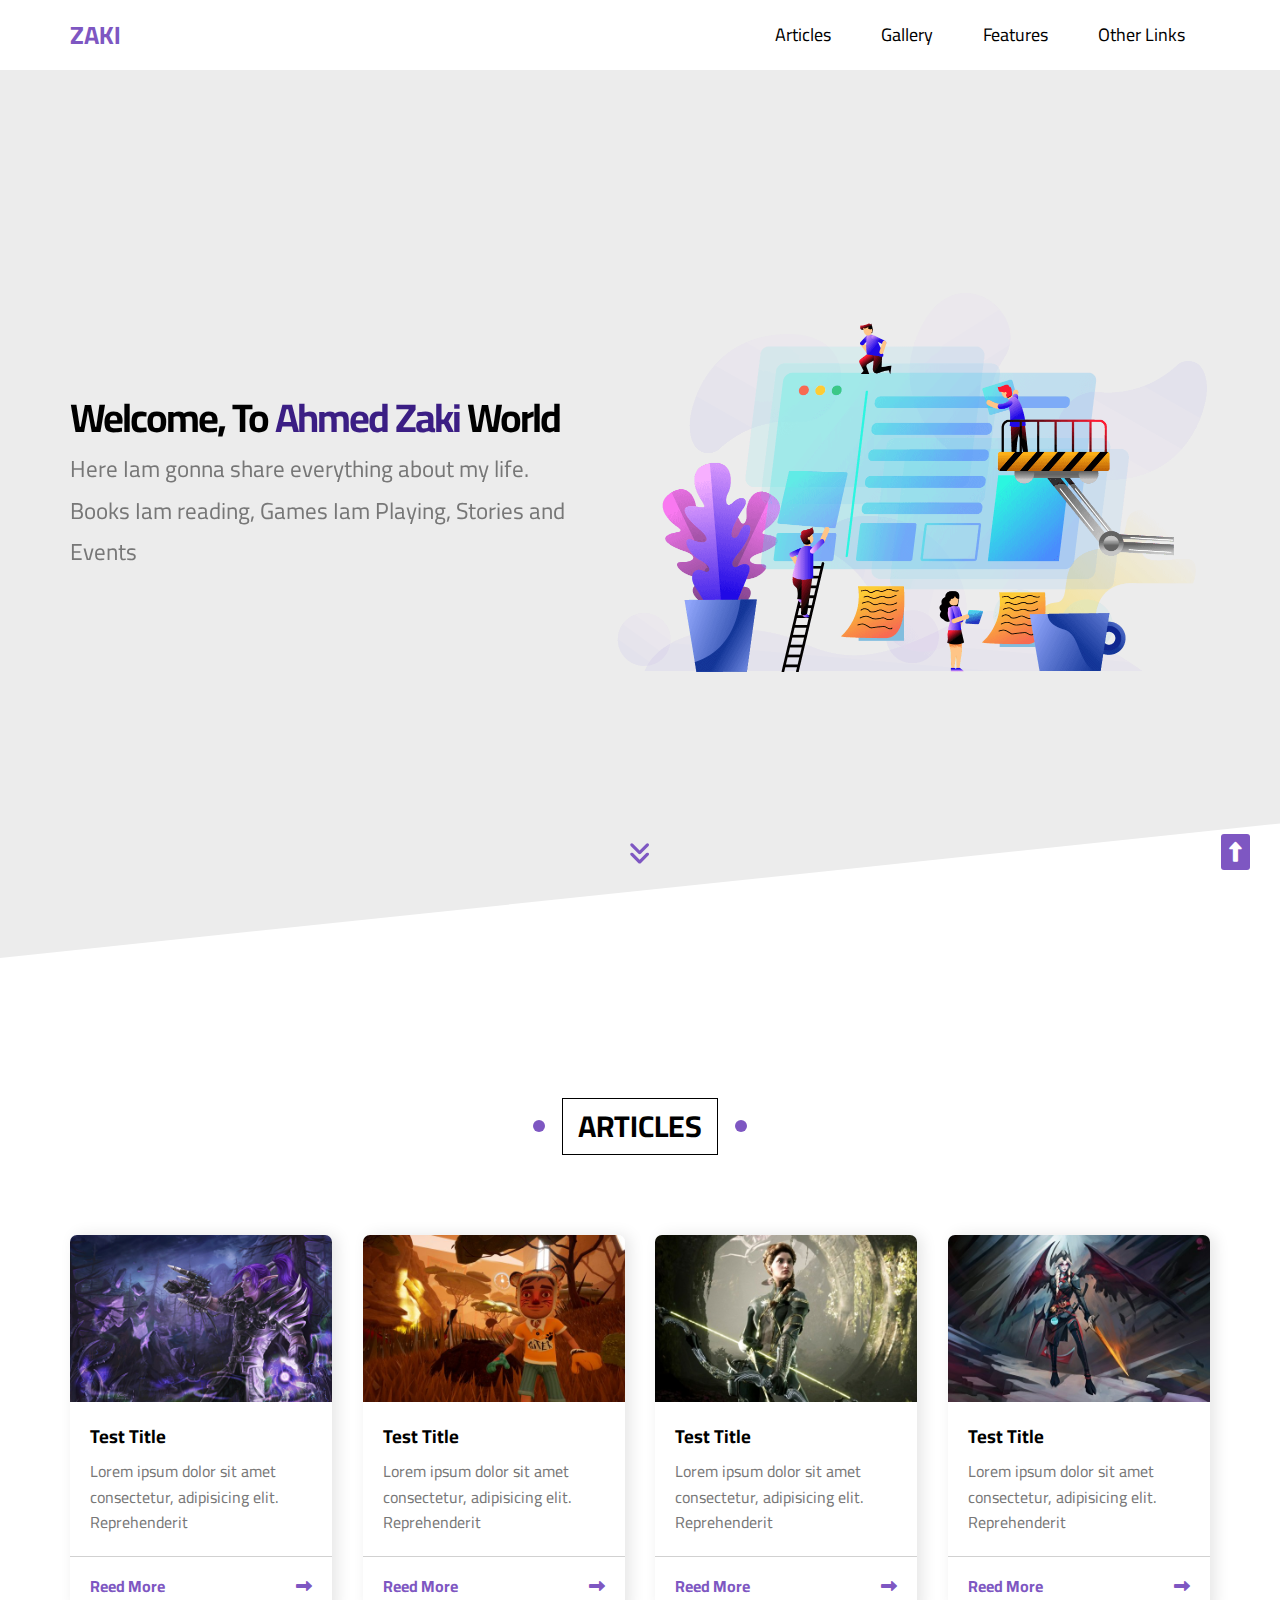
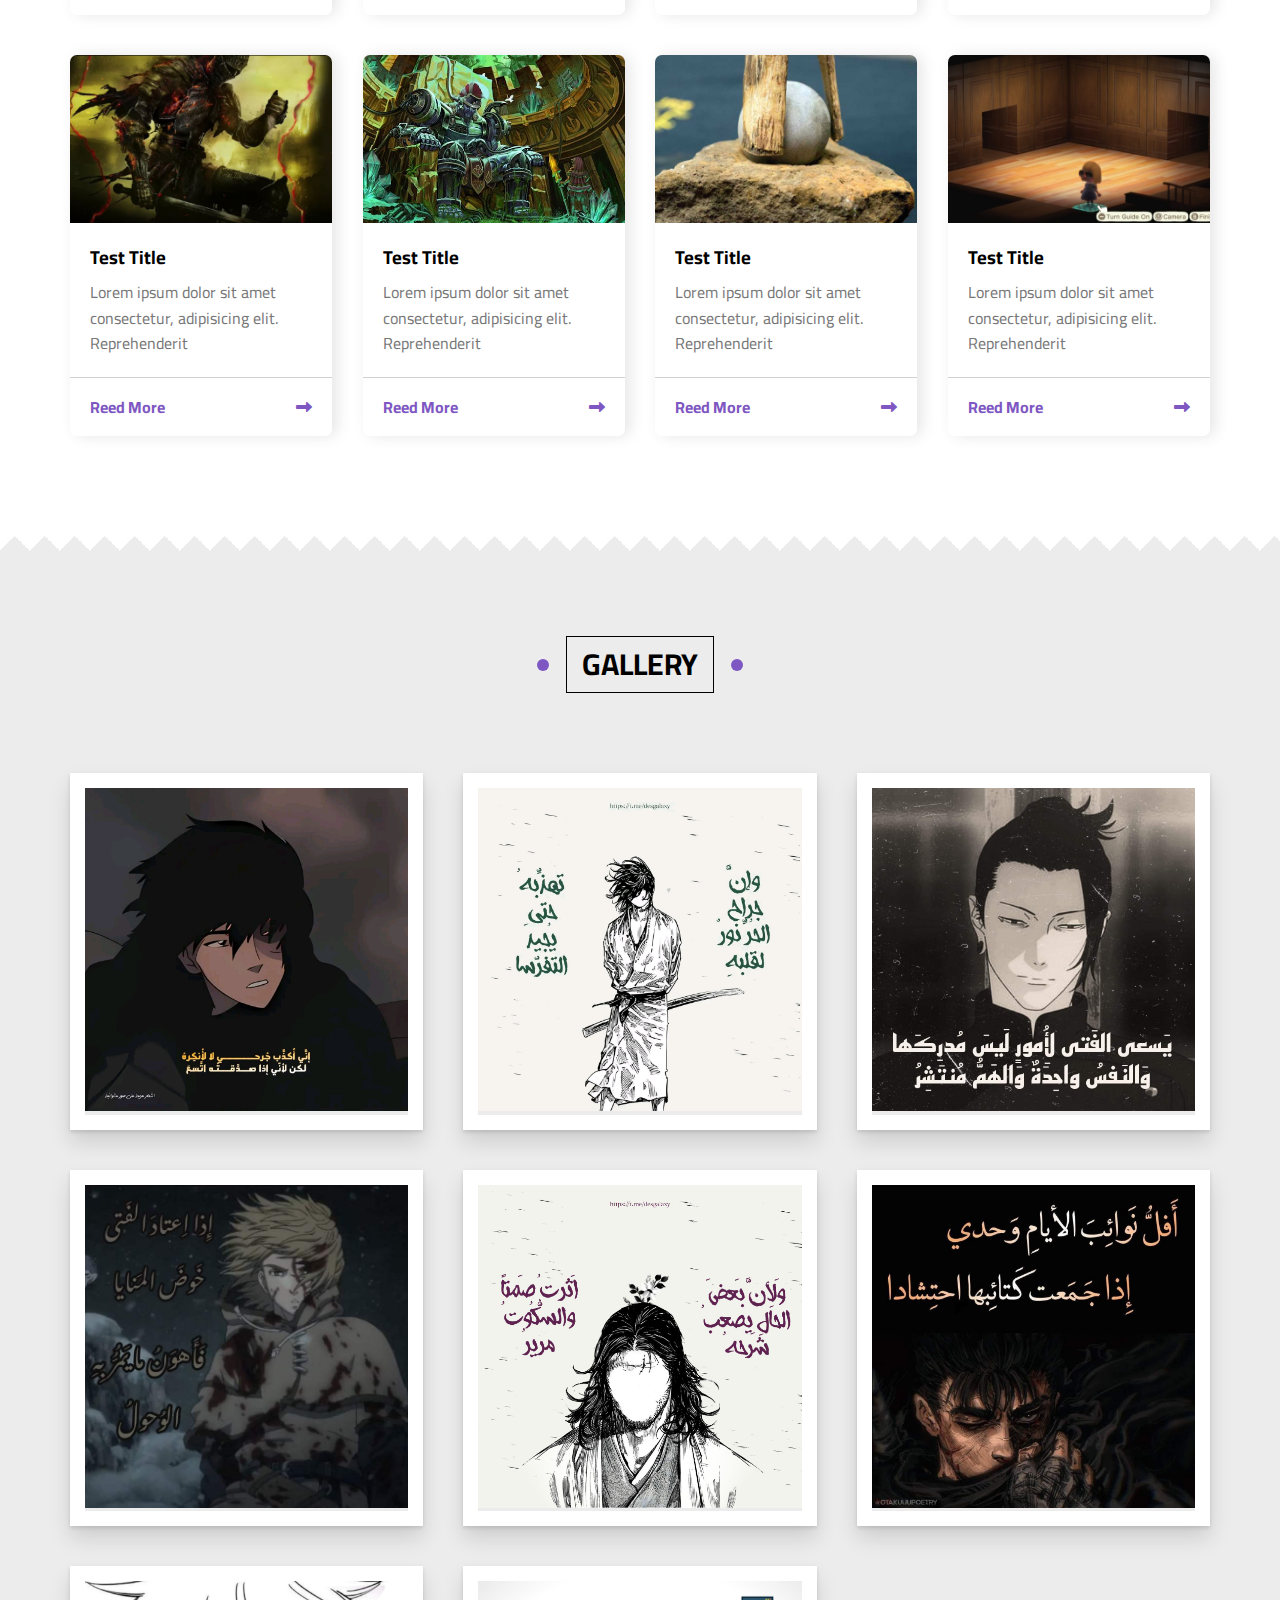
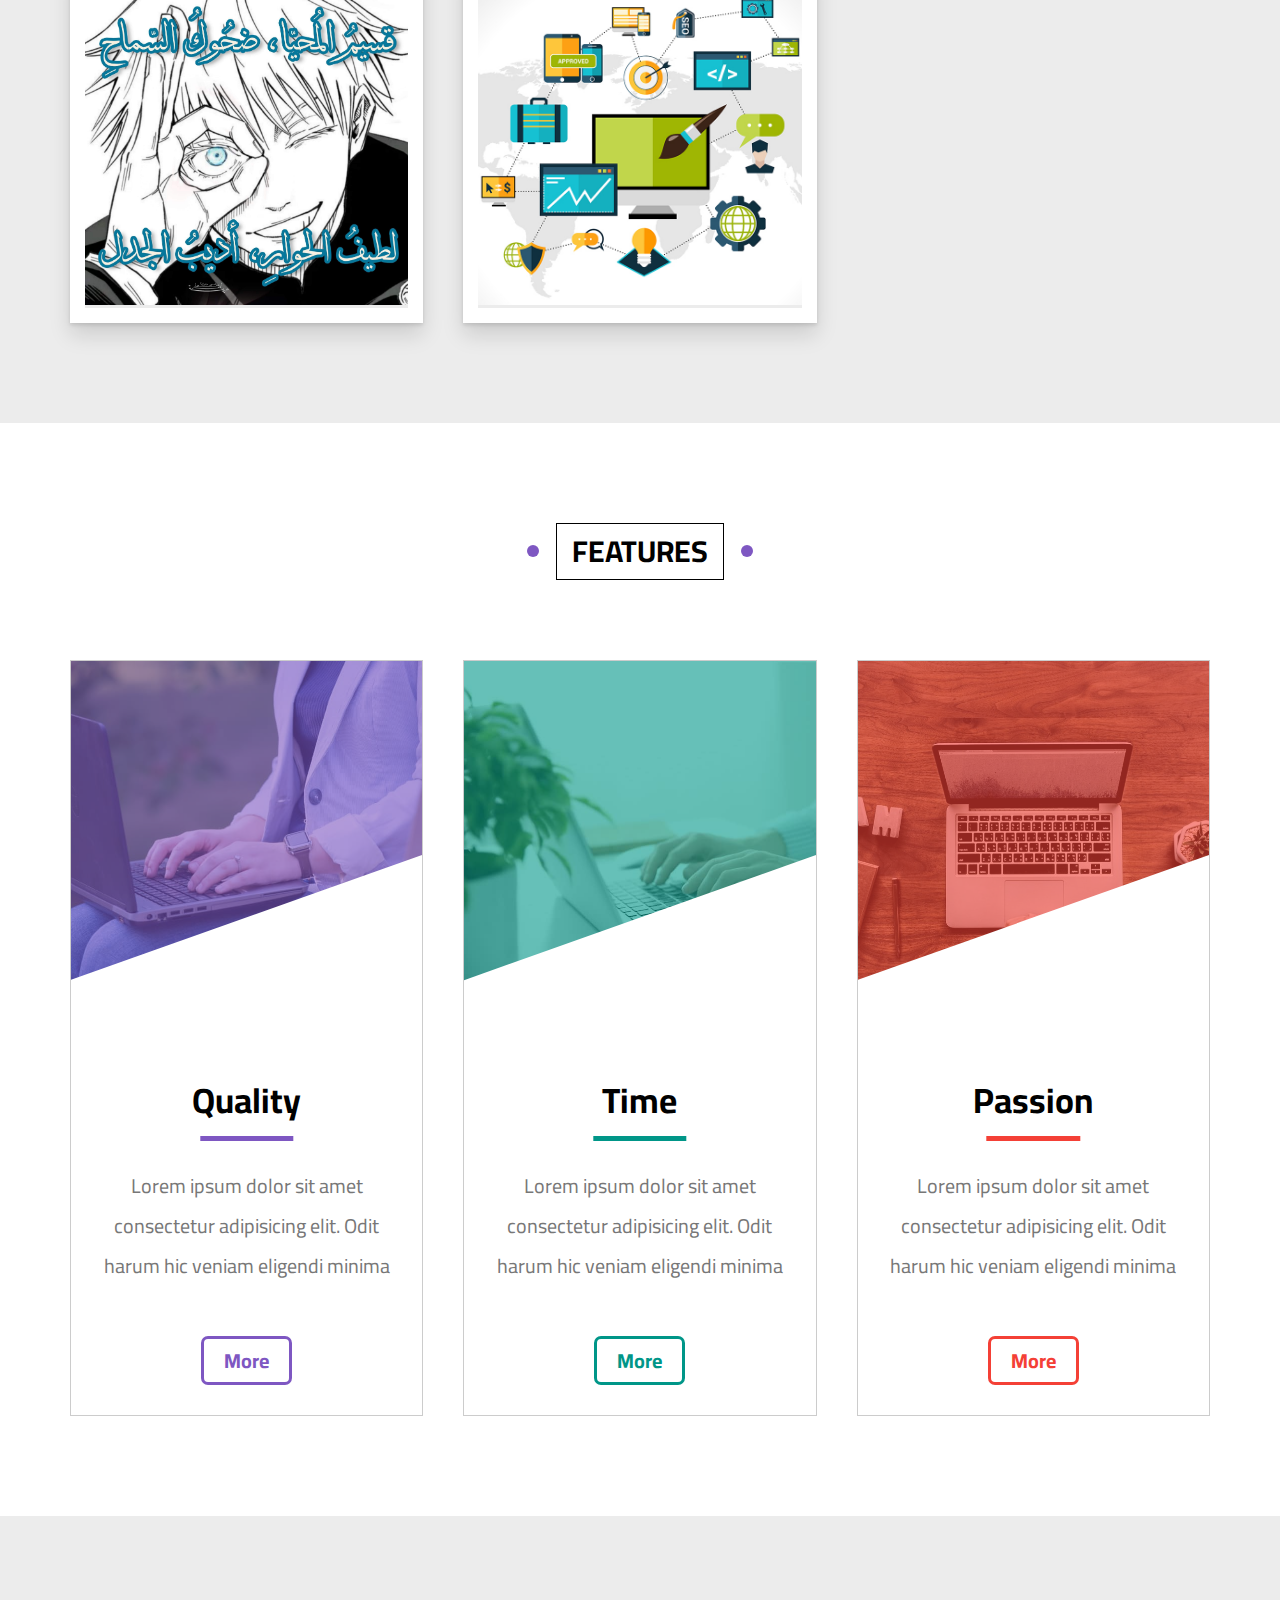
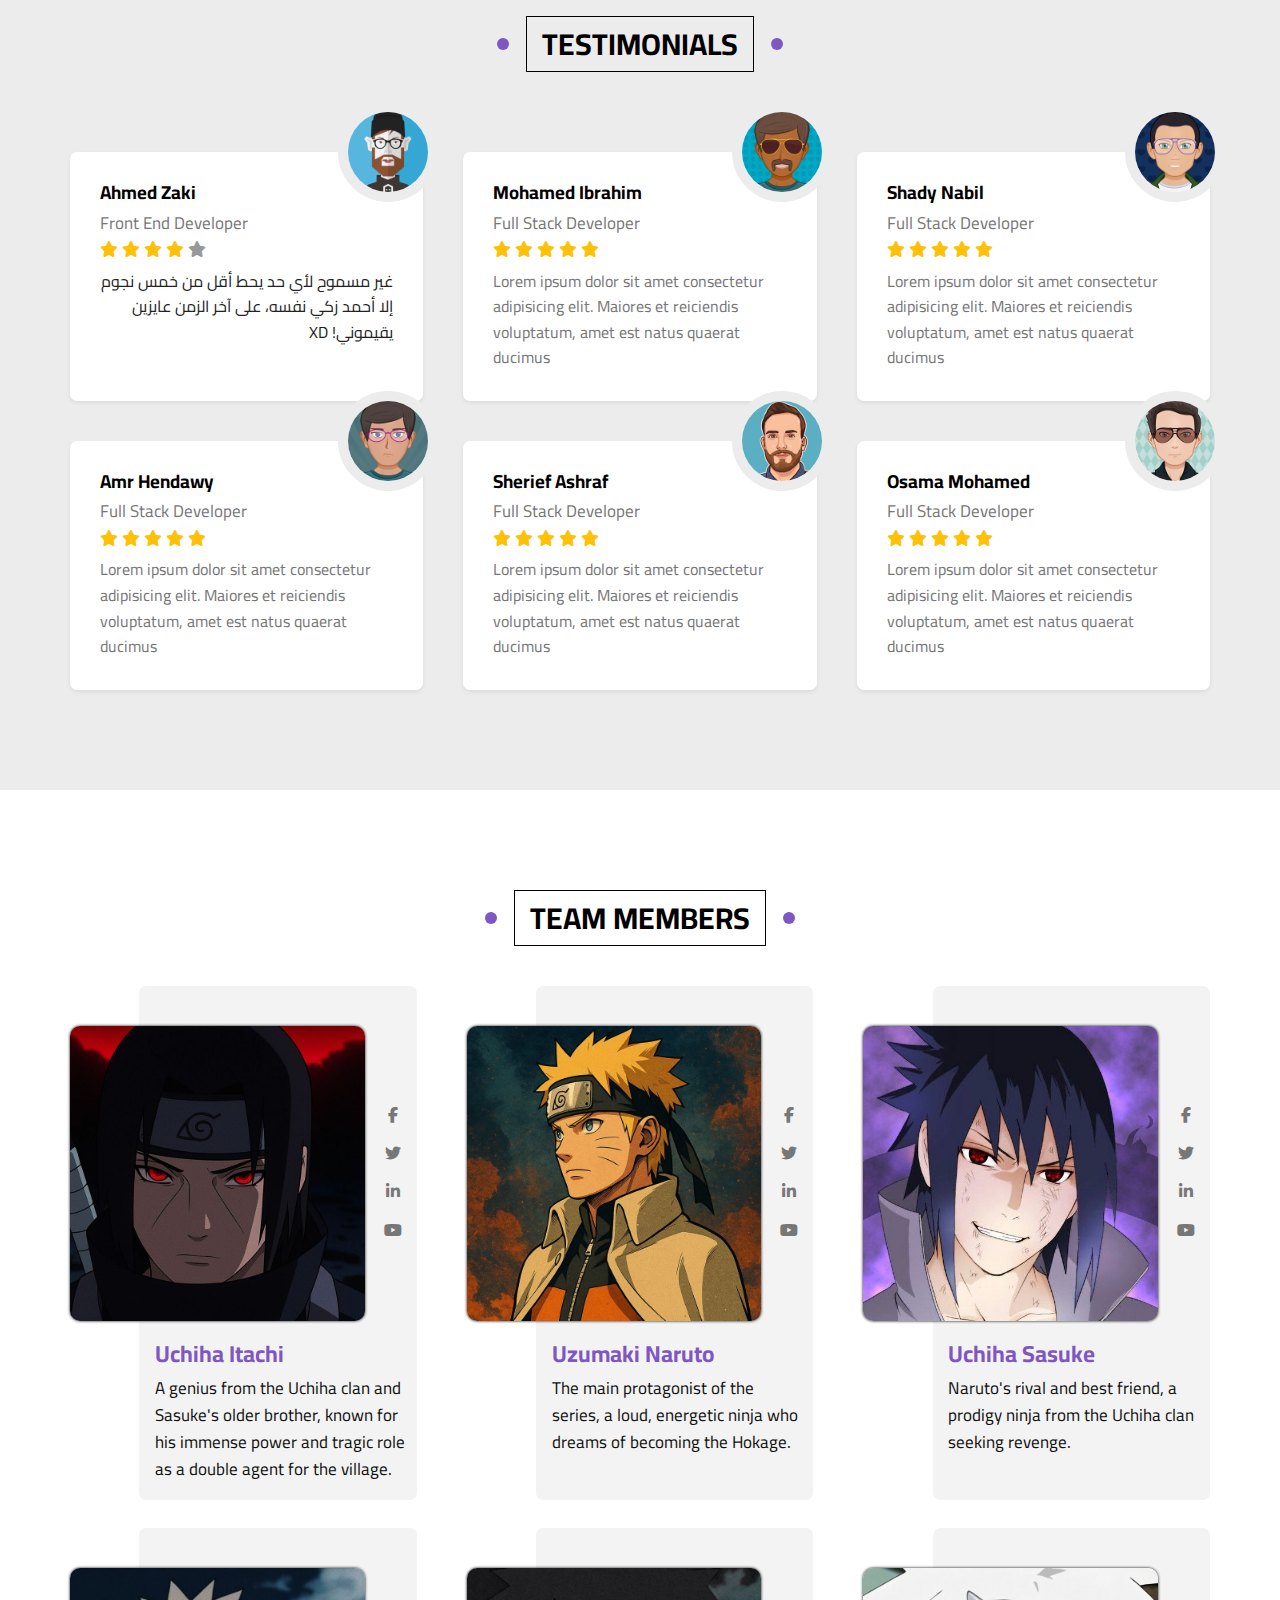
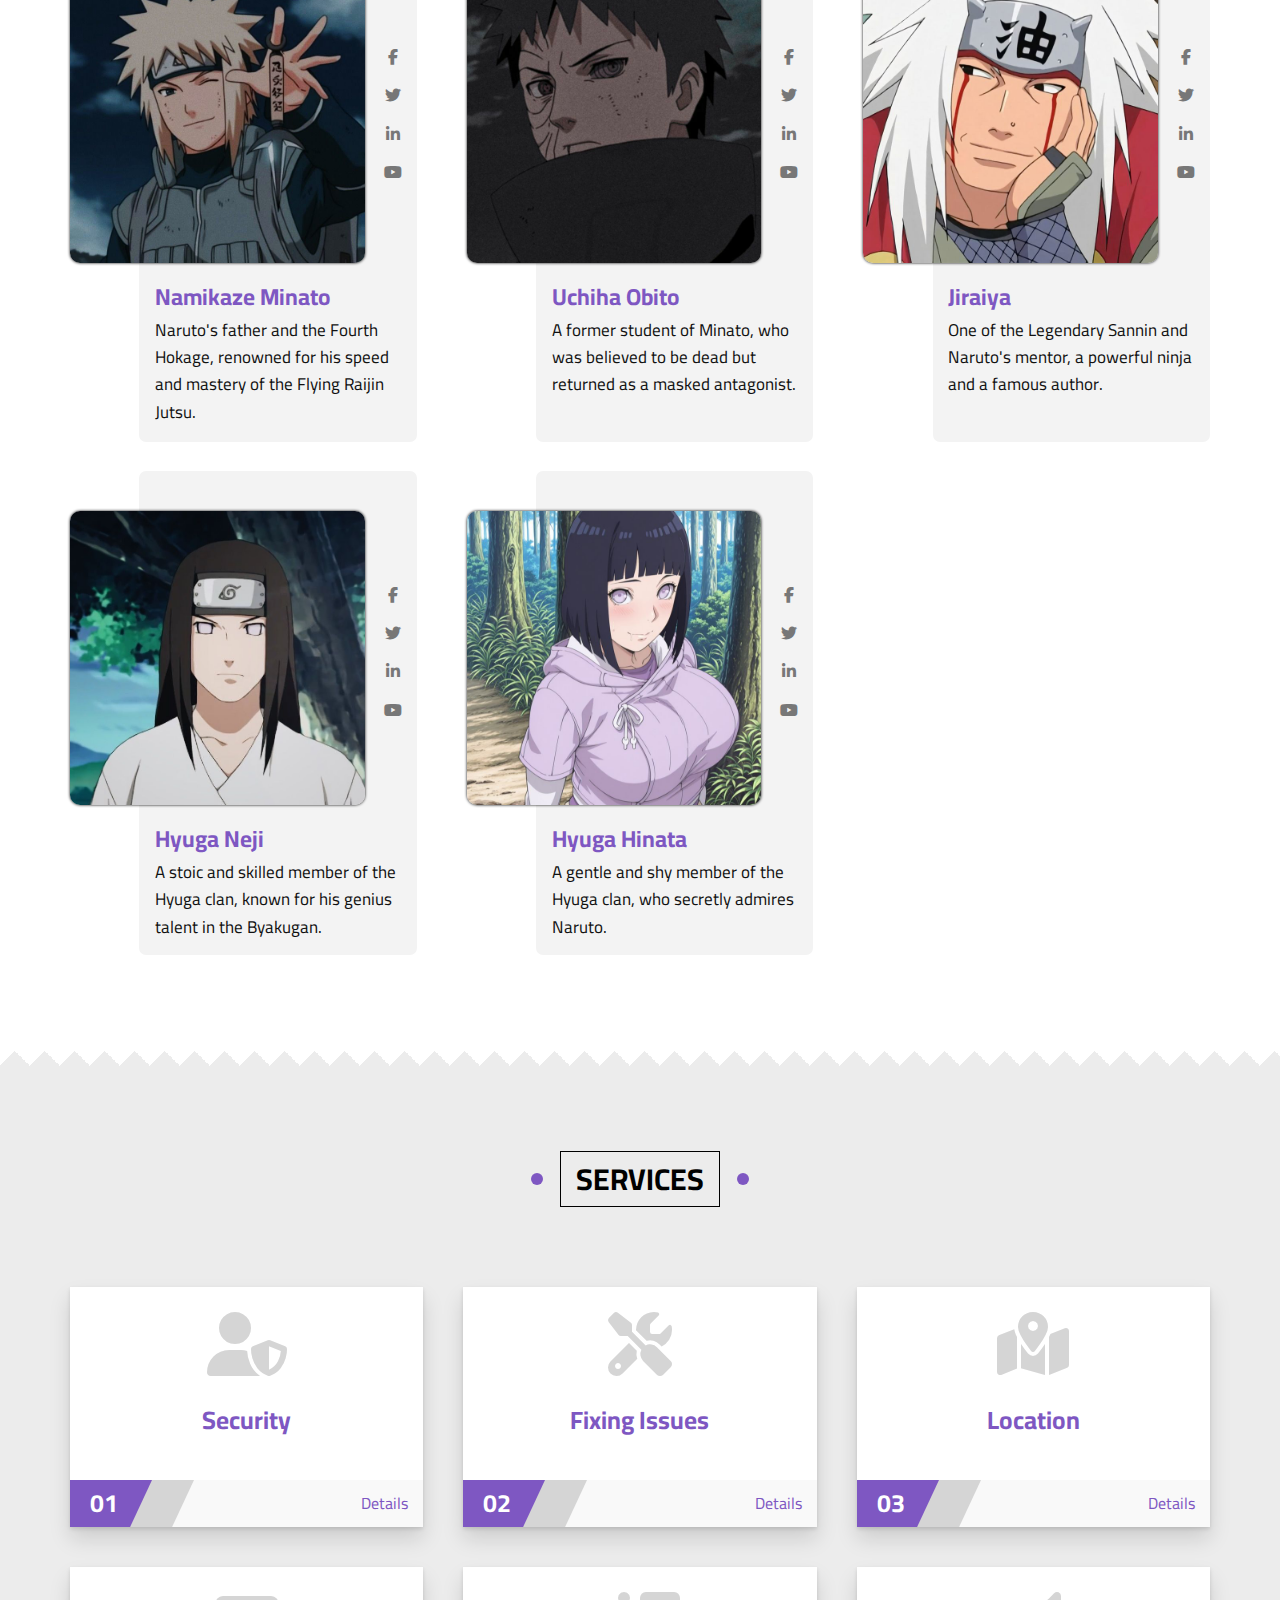
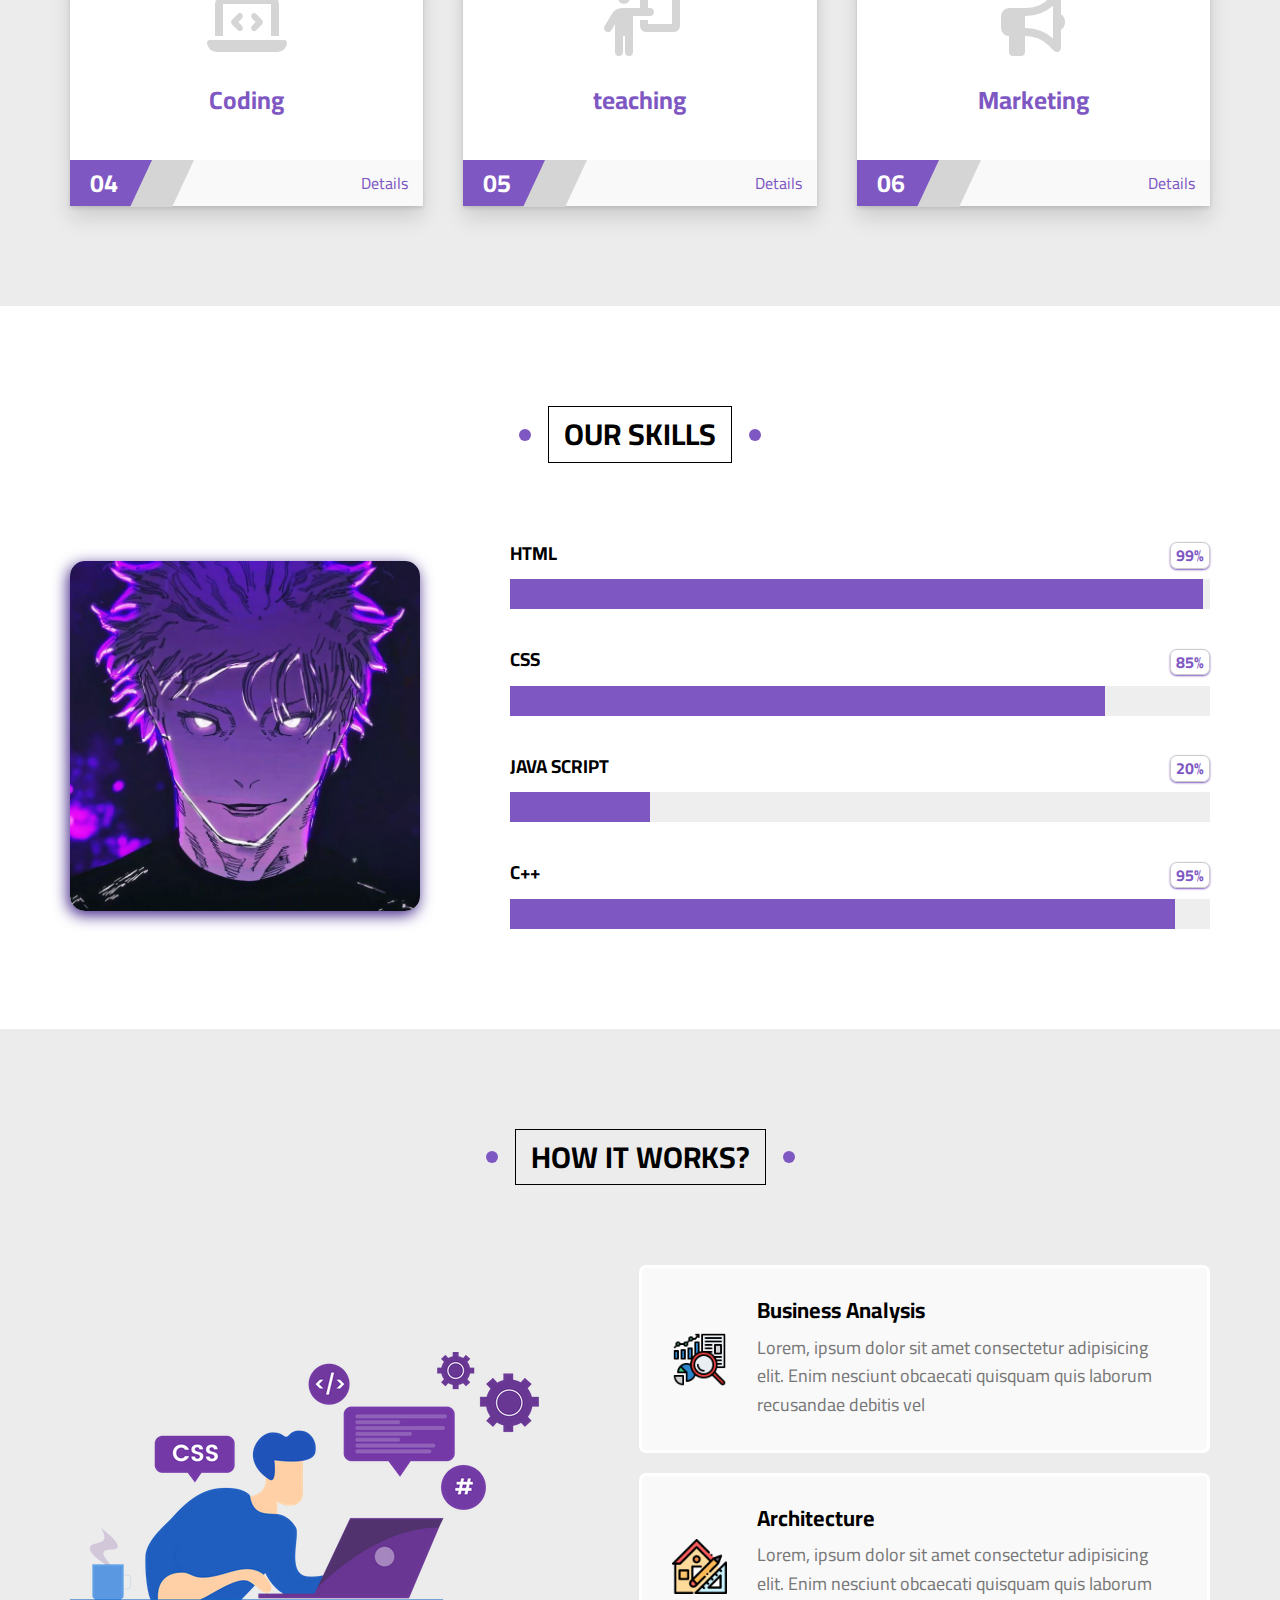
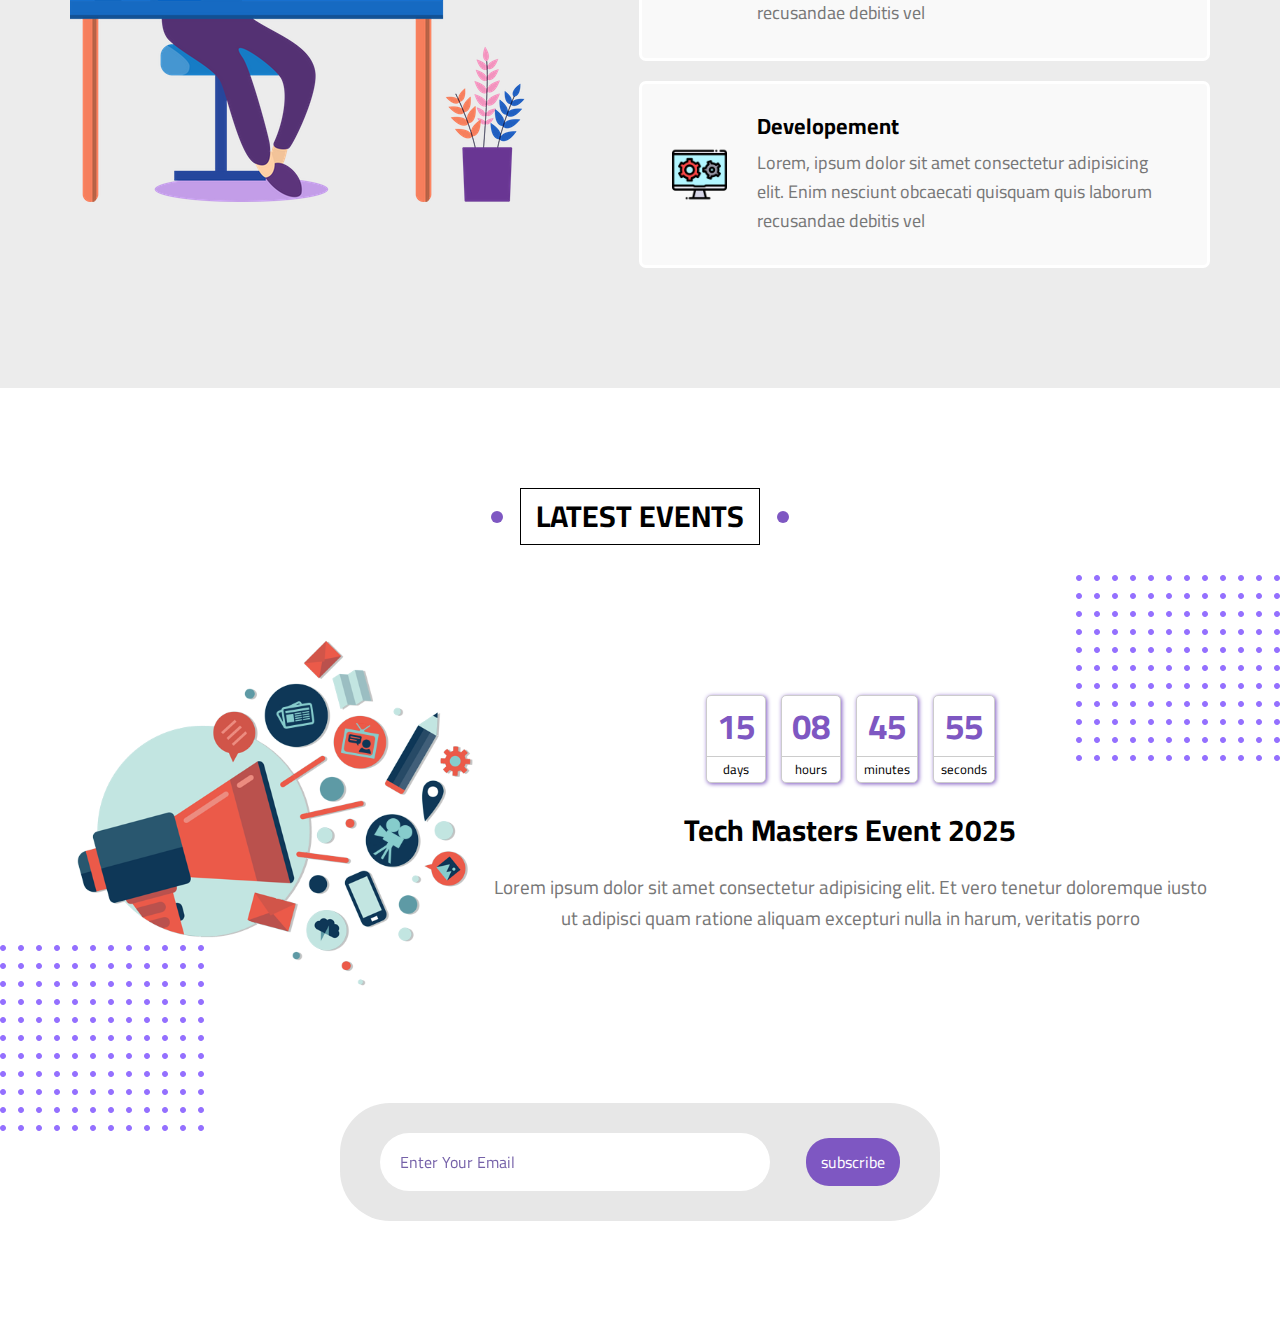
<file: index.html>
<!DOCTYPE html>
<html lang="en">
  <head>
    <meta charset="UTF-8" />
    <meta name="viewport" content="width=device-width, initial-scale=1.0" />
    <title>Zaki | Template Three</title>
    <!-- Render All Elements Normally -->
    <link rel="stylesheet" href="css/normalize.css" />
    <!-- Googel Fonts -->
    <link rel="preconnect" href="https://fonts.googleapis.com" />
    <link rel="preconnect" href="https://fonts.gstatic.com" crossorigin />
    <link
      href="https://fonts.googleapis.com/css2?family=Cairo:wght@200..1000&display=swap"
      rel="stylesheet"
    />
    <!-- Icon Css File (fontawesome) -->
    <link rel="stylesheet" href="css/all.min.css" />
    <!-- Main Template Css File -->
    <link rel="stylesheet" href="css/zaki.css" />
  </head>
  <body>
    <!-- Start Header -->
    <a href="#scroll-to-up" class="scroll"
      ><i class="fa-solid fa-up-long"></i
    ></a>
    <header id="scroll-to-up">
      <div class="container">
        <div class="logo"><a href="#">Zaki</a></div>
        <nav>
          <ul>
            <li><a href="#articles">Articles</a></li>
            <li><a href="#gallery">Gallery </a></li>
            <li><a href="#features">Features</a></li>

            <li>
              <a href="#">Other Links</a>

              <div class="mega-menu">
                <div class="image">
                  <img src="images/megamenu.png" alt="image" />
                </div>

                <ul class="links">
                  <li>
                    <a href="#testimonials"
                      ><i class="far fa-comments fa-fw"></i>Testimonials</a
                    >
                  </li>
                  <li>
                    <a href="#team-members"
                      ><i class="far fa-user fa-fw"></i>Team Members</a
                    >
                  </li>
                  <li>
                    <a href="#services"
                      ><i class="far fa-building fa-fw"></i>Services</a
                    >
                  </li>
                  <li>
                    <a href="#skills"
                      ><i class="far fa-check-circle fa-fw"></i>Our Skills</a
                    >
                  </li>
                  <li>
                    <a href="#work"
                      ><i class="far fa-clipboard fa-fw"></i>How It Works</a
                    >
                  </li>
                </ul>

                <ul class="links">
                  <li>
                    <a href="#events"
                      ><i class="far fa-calendar-alt fa-fw"></i> Events
                    </a>
                  </li>
                  <li>
                    <a href="#"
                      ><i class="fas fa-server fa-fw"></i>Pricing Plans</a
                    >
                  </li>
                  <li>
                    <a href="#"
                      ><i class="far fa-play-circle fa-fw"></i>Top Videos</a
                    >
                  </li>
                  <li>
                    <a href="#"><i class="far fa-chart-bar fa-fw"></i>Stats</a>
                  </li>
                  <li>
                    <a href="#"
                      ><i class="fas fa-percent fa-fw"></i>Request A Discount</a
                    >
                  </li>
                </ul>
              </div>
            </li>
          </ul>
        </nav>
      </div>
    </header>
    <!-- End Header -->
    <!-- Start Landing -->
    <div class="landing">
      <div class="container">
        <div class="text">
          <h2>Welcome, To <span>Ahmed Zaki</span> World</h2>
          <p>
            Here Iam gonna share everything about my life. Books Iam reading,
            Games Iam Playing, Stories and Events
          </p>
        </div>
        <div class="image">
          <img src="images/landing-image.png" alt="image" />
        </div>
        <a href="#articles" class="go-down"
          ><i class="fa-sharp-duotone fa-solid fa-angles-down"></i
        ></a>
      </div>
    </div>
    <!-- End Landing -->
    <!-- Start Articles -->
    <div class="articles" id="articles">
      <div class="container">
        <div class="special-heading">Articles</div>
        <div class="articles-content">
          <div class="box">
            <img src="images/cat-01.jpg" alt="image" />
            <div class="text">
              <h3>Test Title</h3>
              <p>
                Lorem ipsum dolor sit amet consectetur, adipisicing elit.
                Reprehenderit
              </p>
            </div>
            <div class="feet">
              <a href="error.html" target="_blank"
                >Reed More <i class="fas fa-long-arrow-alt-right"></i
              ></a>
            </div>
          </div>
          <div class="box">
            <img src="images/cat-02.jpg" alt="image" />
            <div class="text">
              <h3>Test Title</h3>
              <p>
                Lorem ipsum dolor sit amet consectetur, adipisicing elit.
                Reprehenderit
              </p>
            </div>
            <div class="feet">
              <a href="error.html" target="_blank"
                >Reed More <i class="fas fa-long-arrow-alt-right"></i
              ></a>
            </div>
          </div>
          <div class="box">
            <img src="images/cat-03.jpg" alt="image" />
            <div class="text">
              <h3>Test Title</h3>
              <p>
                Lorem ipsum dolor sit amet consectetur, adipisicing elit.
                Reprehenderit
              </p>
            </div>
            <div class="feet">
              <a href="error.html" target="_blank"
                >Reed More <i class="fas fa-long-arrow-alt-right"></i
              ></a>
            </div>
          </div>
          <div class="box">
            <img src="images/cat-04.jpg" alt="image" />
            <div class="text">
              <h3>Test Title</h3>
              <p>
                Lorem ipsum dolor sit amet consectetur, adipisicing elit.
                Reprehenderit
              </p>
            </div>
            <div class="feet">
              <a href="error.html" target="_blank"
                >Reed More <i class="fas fa-long-arrow-alt-right"></i
              ></a>
            </div>
          </div>
          <div class="box">
            <img src="images/cat-05.jpg" alt="image" />
            <div class="text">
              <h3>Test Title</h3>
              <p>
                Lorem ipsum dolor sit amet consectetur, adipisicing elit.
                Reprehenderit
              </p>
            </div>
            <div class="feet">
              <a href="error.html" target="_blank"
                >Reed More <i class="fas fa-long-arrow-alt-right"></i
              ></a>
            </div>
          </div>
          <div class="box">
            <img src="images/cat-06.jpg" alt="image" />
            <div class="text">
              <h3>Test Title</h3>
              <p>
                Lorem ipsum dolor sit amet consectetur, adipisicing elit.
                Reprehenderit
              </p>
            </div>
            <div class="feet">
              <a href="error.html" target="_blank"
                >Reed More <i class="fas fa-long-arrow-alt-right"></i
              ></a>
            </div>
          </div>
          <div class="box">
            <img src="images/cat-07.jpg" alt="image" />
            <div class="text">
              <h3>Test Title</h3>
              <p>
                Lorem ipsum dolor sit amet consectetur, adipisicing elit.
                Reprehenderit
              </p>
            </div>
            <div class="feet">
              <a href="error.html" target="_blank"
                >Reed More <i class="fas fa-long-arrow-alt-right"></i
              ></a>
            </div>
          </div>
          <div class="box">
            <img src="images/cat-08.jpg" alt="image" />
            <div class="text">
              <h3>Test Title</h3>
              <p>
                Lorem ipsum dolor sit amet consectetur, adipisicing elit.
                Reprehenderit
              </p>
            </div>
            <div class="feet">
              <a href="error.html" target="_blank"
                >Reed More <i class="fas fa-long-arrow-alt-right"></i
              ></a>
            </div>
          </div>
        </div>
      </div>
    </div>
    <!-- End Articles -->
    <!-- Start Gallery -->
    <div class="gallery" id="gallery">
      <div class="container">
        <div class="special-heading">Gallery</div>
        <div class="gallery-content">
          <div class="image">
            <img src="images/gallery-0.jpg" alt="image" />
          </div>
          <div class="image">
            <img src="images/gallery-08.jpg" alt="image" />
          </div>
          <div class="image">
            <img src="images/gallery-09.jpg" alt="image" />
          </div>
          <div class="image">
            <img src="images/gallery-01.jpg" alt="image" />
          </div>
          <div class="image">
            <img src="images/gallery-07.jpg" alt="image" />
          </div>
          <div class="image">
            <img src="images/gallery-06.jpg" alt="image" />
          </div>
          <!-- <img src="images/gallery-03.jpg" alt="image"> -->
          <div class="image">
            <img src="images/gallery-04.jpg" alt="image" />
          </div>
          <div class="image">
            <img src="images/gallery-05.jpg" alt="image" />
          </div>
          <!-- <img src="images/gallery-02.jpg" alt="image"> -->
        </div>
      </div>
    </div>
    <!-- End Gallery -->
    <!-- Start Features -->
    <div class="features" id="features">
      <div class="container">
        <div class="special-heading">Features</div>
        <div class="features-content">
          <div class="feat">
            <div class="image">
              <img src="images/features-01.jpg" alt="image" />
            </div>
            <div class="text">
              <h3>Quality</h3>
              <p>
                Lorem ipsum dolor sit amet consectetur adipisicing elit. Odit
                harum hic veniam eligendi minima
              </p>
            </div>
            <a href="error.html" target="_blank"> <button>More</button></a>
          </div>
          <div class="feat">
            <div class="image">
              <img src="images/features-02.jpg" alt="image" />
            </div>
            <div class="text">
              <h3>Time</h3>
              <p>
                Lorem ipsum dolor sit amet consectetur adipisicing elit. Odit
                harum hic veniam eligendi minima
              </p>
            </div>
            <a href="error.html" target="_blank"> <button>More</button></a>
          </div>
          <div class="feat">
            <div class="image">
              <img src="images/features-03.jpg" alt="image" />
            </div>
            <div class="text">
              <h3>Passion</h3>
              <p>
                Lorem ipsum dolor sit amet consectetur adipisicing elit. Odit
                harum hic veniam eligendi minima
              </p>
            </div>
            <a href="error.html" target="_blank"> <button>More</button></a>
          </div>
        </div>
      </div>
    </div>
    <!-- End Features -->
    <!-- Start Testimonials -->
    <div class="testimonials" id="testimonials">
      <div class="container">
        <div class="special-heading">Testimonials</div>
        <div class="testimonials-content">
          <div class="box">
            <div class="image">
              <img src="images/avatar-01.png" alt="image" />
            </div>
            <h3>Ahmed Zaki</h3>
            <span class="jop-title">Front End Developer</span>
            <div class="stars">
              <i class="fa-solid fa-star"></i><i class="fa-solid fa-star"></i
              ><i class="fa-solid fa-star"></i><i class="fa-solid fa-star"></i
              ><i class="fa-solid fa-star empty"></i>
            </div>
            <p lang="ar" dir="rtl" class="zaki-co">
              غير مسموح لأي حد يحط أقل من خمس نجوم إلا أحمد زكي نفسه، على آخر
              الزمن عايزين يقيموني! XD
            </p>
          </div>
          <div class="box">
            <div class="image"><img src="images/avatar-02.png" alt="" /></div>
            <h3>Mohamed Ibrahim</h3>
            <span class="jop-title">Full Stack Developer</span>
            <div class="stars">
              <i class="fa-solid fa-star"></i><i class="fa-solid fa-star"></i
              ><i class="fa-solid fa-star"></i><i class="fa-solid fa-star"></i
              ><i class="fa-solid fa-star"></i>
            </div>
            <p>
              Lorem ipsum dolor sit amet consectetur adipisicing elit. Maiores
              et reiciendis voluptatum, amet est natus quaerat ducimus
            </p>
          </div>
          <div class="box">
            <div class="image"><img src="images/avatar-03.png" alt="" /></div>
            <h3>Shady Nabil</h3>
            <span class="jop-title">Full Stack Developer</span>
            <div class="stars">
              <i class="fa-solid fa-star"></i><i class="fa-solid fa-star"></i
              ><i class="fa-solid fa-star"></i><i class="fa-solid fa-star"></i
              ><i class="fa-solid fa-star"></i>
            </div>
            <p>
              Lorem ipsum dolor sit amet consectetur adipisicing elit. Maiores
              et reiciendis voluptatum, amet est natus quaerat ducimus
            </p>
          </div>
          <div class="box">
            <div class="image"><img src="images/avatar-04.png" alt="" /></div>
            <h3>Amr Hendawy</h3>
            <span class="jop-title">Full Stack Developer</span>
            <div class="stars">
              <i class="fa-solid fa-star"></i><i class="fa-solid fa-star"></i
              ><i class="fa-solid fa-star"></i><i class="fa-solid fa-star"></i
              ><i class="fa-solid fa-star"></i>
            </div>
            <p>
              Lorem ipsum dolor sit amet consectetur adipisicing elit. Maiores
              et reiciendis voluptatum, amet est natus quaerat ducimus
            </p>
          </div>
          <div class="box">
            <div class="image"><img src="images/avatar-05.png" alt="" /></div>
            <h3>Sherief Ashraf</h3>
            <span class="jop-title">Full Stack Developer</span>
            <div class="stars">
              <i class="fa-solid fa-star"></i><i class="fa-solid fa-star"></i
              ><i class="fa-solid fa-star"></i><i class="fa-solid fa-star"></i
              ><i class="fa-solid fa-star"></i>
            </div>
            <p>
              Lorem ipsum dolor sit amet consectetur adipisicing elit. Maiores
              et reiciendis voluptatum, amet est natus quaerat ducimus
            </p>
          </div>
          <div class="box">
            <div class="image"><img src="images/avatar-06.png" alt="" /></div>
            <h3>Osama Mohamed</h3>
            <span class="jop-title">Full Stack Developer</span>
            <div class="stars">
              <i class="fa-solid fa-star"></i><i class="fa-solid fa-star"></i
              ><i class="fa-solid fa-star"></i><i class="fa-solid fa-star"></i
              ><i class="fa-solid fa-star"></i>
            </div>
            <p>
              Lorem ipsum dolor sit amet consectetur adipisicing elit. Maiores
              et reiciendis voluptatum, amet est natus quaerat ducimus
            </p>
          </div>
        </div>
      </div>
    </div>
    <!-- End Testimonials -->
    <!-- Start Team Members -->
    <div class="team-members" id="team-members">
      <div class="container">
        <div class="special-heading">Team Members</div>
        <div class="members">
          <div class="member">
            <div class="image">
              <img src="images/team-01.jpeg" alt="image" />
            </div>
            <ul class="links">
              <li>
                <a href="error.html" target="_blank">
                  <i class="fab fa-facebook-f"></i>
                </a>
              </li>
              <li>
                <a href="error.html" target="_blank">
                  <i class="fab fa-twitter"></i>
                </a>
              </li>
              <li>
                <a href="error.html" target="_blank">
                  <i class="fab fa-linkedin-in"></i>
                </a>
              </li>
              <li>
                <a href="error.html" target="_blank">
                  <i class="fab fa-youtube"></i>
                </a>
              </li>
            </ul>
            <div class="text">
              <h3>Uchiha Itachi</h3>
              <p>
                A genius from the Uchiha clan and Sasuke's older brother, known
                for his immense power and tragic role as a double agent for the
                village.
              </p>
            </div>
          </div>
          <div class="member">
            <div class="image">
              <img src="images/team-02.jpeg" alt="image" />
            </div>
            <ul class="links">
              <li>
                <a href="error.html" target="_blank">
                  <i class="fab fa-facebook-f"></i>
                </a>
              </li>
              <li>
                <a href="error.html" target="_blank">
                  <i class="fab fa-twitter"></i>
                </a>
              </li>
              <li>
                <a href="error.html" target="_blank">
                  <i class="fab fa-linkedin-in"></i>
                </a>
              </li>
              <li>
                <a href="error.html" target="_blank">
                  <i class="fab fa-youtube"></i>
                </a>
              </li>
            </ul>
            <div class="text">
              <h3>Uzumaki Naruto</h3>
              <p>
                The main protagonist of the series, a loud, energetic ninja who
                dreams of becoming the Hokage.
              </p>
            </div>
          </div>
          <div class="member">
            <div class="image">
              <img src="images/team-03.jpeg" alt="image" />
            </div>
            <ul class="links">
              <li>
                <a href="error.html" target="_blank">
                  <i class="fab fa-facebook-f"></i>
                </a>
              </li>
              <li>
                <a href="error.html" target="_blank">
                  <i class="fab fa-twitter"></i>
                </a>
              </li>
              <li>
                <a href="error.html" target="_blank">
                  <i class="fab fa-linkedin-in"></i>
                </a>
              </li>
              <li>
                <a href="error.html" target="_blank">
                  <i class="fab fa-youtube"></i>
                </a>
              </li>
            </ul>
            <div class="text">
              <h3>Uchiha Sasuke</h3>
              <p>
                Naruto's rival and best friend, a prodigy ninja from the Uchiha
                clan seeking revenge.
              </p>
            </div>
          </div>
          <div class="member">
            <div class="image">
              <img src="images/team-04.jpeg" alt="image" />
            </div>
            <ul class="links">
              <li>
                <a href="error.html" target="_blank">
                  <i class="fab fa-facebook-f"></i>
                </a>
              </li>
              <li>
                <a href="error.html" target="_blank">
                  <i class="fab fa-twitter"></i>
                </a>
              </li>
              <li>
                <a href="error.html" target="_blank">
                  <i class="fab fa-linkedin-in"></i>
                </a>
              </li>
              <li>
                <a href="error.html" target="_blank">
                  <i class="fab fa-youtube"></i>
                </a>
              </li>
            </ul>
            <div class="text">
              <h3>Namikaze Minato</h3>
              <p>
                Naruto's father and the Fourth Hokage, renowned for his speed
                and mastery of the Flying Raijin Jutsu.
              </p>
            </div>
          </div>
          <div class="member">
            <div class="image">
              <img src="images/team-05.jpeg" alt="image" />
            </div>
            <ul class="links">
              <li>
                <a href="error.html" target="_blank">
                  <i class="fab fa-facebook-f"></i>
                </a>
              </li>
              <li>
                <a href="error.html" target="_blank">
                  <i class="fab fa-twitter"></i>
                </a>
              </li>
              <li>
                <a href="error.html" target="_blank">
                  <i class="fab fa-linkedin-in"></i>
                </a>
              </li>
              <li>
                <a href="error.html" target="_blank">
                  <i class="fab fa-youtube"></i>
                </a>
              </li>
            </ul>
            <div class="text">
              <h3>Uchiha Obito</h3>
              <p>
                A former student of Minato, who was believed to be dead but
                returned as a masked antagonist.
              </p>
            </div>
          </div>
          <div class="member">
            <div class="image">
              <img src="images/team-06.jpeg" alt="image" />
            </div>
            <ul class="links">
              <li>
                <a href="error.html" target="_blank">
                  <i class="fab fa-facebook-f"></i>
                </a>
              </li>
              <li>
                <a href="error.html" target="_blank">
                  <i class="fab fa-twitter"></i>
                </a>
              </li>
              <li>
                <a href="error.html" target="_blank">
                  <i class="fab fa-linkedin-in"></i>
                </a>
              </li>
              <li>
                <a href="error.html" target="_blank">
                  <i class="fab fa-youtube"></i>
                </a>
              </li>
            </ul>
            <div class="text">
              <h3>Jiraiya</h3>
              <p>
                One of the Legendary Sannin and Naruto's mentor, a powerful
                ninja and a famous author.
              </p>
            </div>
          </div>
          <div class="member">
            <div class="image">
              <img src="images/team-07.jpeg" alt="image" />
            </div>
            <ul class="links">
              <li>
                <a href="error.html" target="_blank">
                  <i class="fab fa-facebook-f"></i>
                </a>
              </li>
              <li>
                <a href="error.html" target="_blank">
                  <i class="fab fa-twitter"></i>
                </a>
              </li>
              <li>
                <a href="error.html" target="_blank">
                  <i class="fab fa-linkedin-in"></i>
                </a>
              </li>
              <li>
                <a href="error.html" target="_blank">
                  <i class="fab fa-youtube"></i>
                </a>
              </li>
            </ul>
            <div class="text">
              <h3>Hyuga Neji</h3>
              <p>
                A stoic and skilled member of the Hyuga clan, known for his
                genius talent in the Byakugan.
              </p>
            </div>
          </div>
          <div class="member">
            <div class="image">
              <img src="images/team-08.jpeg" alt="image" />
            </div>
            <ul class="links">
              <li>
                <a href="error.html" target="_blank">
                  <i class="fab fa-facebook-f"></i>
                </a>
              </li>
              <li>
                <a href="error.html" target="_blank">
                  <i class="fab fa-twitter"></i>
                </a>
              </li>
              <li>
                <a href="error.html" target="_blank">
                  <i class="fab fa-linkedin-in"></i>
                </a>
              </li>
              <li>
                <a href="error.html" target="_blank">
                  <i class="fab fa-youtube"></i>
                </a>
              </li>
            </ul>
            <div class="text">
              <h3>Hyuga Hinata</h3>
              <p>
                A gentle and shy member of the Hyuga clan, who secretly admires
                Naruto.
              </p>
            </div>
          </div>
        </div>
      </div>
    </div>
    <!-- End Team Members -->
    <!-- Start Services -->
    <div class="services" id="services">
      <div class="container">
        <div class="special-heading">Services</div>
        <div class="serv-content">
          <div class="serv">
            <i class="fas fa-user-shield fa-4x"></i>
            <h3>Security</h3>
            <div class="feet">
              <span class="num">01</span>
              <a href="error.html" target="_blank">Details</a>
            </div>
          </div>
          <div class="serv">
            <i class="fas fa-tools fa-4x"></i>
            <h3>Fixing Issues</h3>
            <div class="feet">
              <span class="num">02</span>
              <a href="error.html" target="_blank">Details</a>
            </div>
          </div>
          <div class="serv">
            <i class="fas fa-map-marked-alt fa-4x"></i>
            <h3>Location</h3>
            <div class="feet">
              <span class="num">03</span>
              <a href="error.html" target="_blank">Details</a>
            </div>
          </div>
          <div class="serv">
            <i class="fas fa-laptop-code fa-4x"></i>
            <h3>Coding</h3>
            <div class="feet">
              <span class="num">04</span>
              <a href="error.html" target="_blank">Details</a>
            </div>
          </div>
          <div class="serv">
            <i class="fa-solid fa-person-chalkboard fa-4x"></i>
            <h3>teaching</h3>
            <div class="feet">
              <span class="num">05</span>
              <a href="error.html" target="_blank">Details</a>
            </div>
          </div>
          <div class="serv">
            <i class="fas fa-bullhorn fa-4x"></i>
            <h3>Marketing</h3>
            <div class="feet">
              <span class="num">06</span>
              <a href="error.html" target="_blank">Details</a>
            </div>
          </div>
        </div>
      </div>
    </div>
    <!-- End Services -->
    <!-- Start Skills -->
    <div class="skills" id="skills">
      <div class="container">
        <div class="special-heading">Our Skills</div>
        <div class="our-skills">
          <img src="images/our-skills.jpeg" alt="image" />
          <div class="skill-holder">
            <div class="skill">
              <h3>Html</h3>
              <div class="rate-holder">
                <span style="width: 99%" class="rate" rate-width="99%"></span>
              </div>
            </div>
            <div class="skill">
              <h3>Css</h3>
              <div class="rate-holder">
                <span style="width: 85%" class="rate" rate-width="85%"></span>
              </div>
            </div>
            <div class="skill">
              <h3>Java Script</h3>
              <div class="rate-holder">
                <span style="width: 20%" class="rate" rate-width="20%"></span>
              </div>
            </div>
            <div class="skill">
              <h3>C++</h3>
              <div class="rate-holder">
                <span style="width: 95%" class="rate" rate-width="95%"></span>
              </div>
            </div>
          </div>
        </div>
      </div>
    </div>
    <!-- End Skills -->
    <!-- Start How It Works -->
    <div class="work" id="work">
      <div class="container">
        <div class="special-heading">How It Works?</div>
        <div class="steps-content">
          <img src="images/work-steps.png" alt="image" />
          <div class="steps">
            <div class="box">
              <img src="images/work-steps-1.png" alt="image" />
              <div class="text">
                <h3>Business Analysis</h3>
                <p>
                  Lorem, ipsum dolor sit amet consectetur adipisicing elit. Enim
                  nesciunt obcaecati quisquam quis laborum recusandae debitis
                  vel
                </p>
              </div>
            </div>
            <div class="box">
              <img src="images/work-steps-2.png" alt="image" />
              <div class="text">
                <h3>Architecture</h3>
                <p>
                  Lorem, ipsum dolor sit amet consectetur adipisicing elit. Enim
                  nesciunt obcaecati quisquam quis laborum recusandae debitis
                  vel
                </p>
              </div>
            </div>
            <div class="box">
              <img src="images/work-steps-3.png" alt="image" />
              <div class="text">
                <h3>Developement</h3>
                <p>
                  Lorem, ipsum dolor sit amet consectetur adipisicing elit. Enim
                  nesciunt obcaecati quisquam quis laborum recusandae debitis
                  vel
                </p>
              </div>
            </div>
          </div>
        </div>
      </div>
    </div>
    <!-- End How It Works -->
    <!-- Start Events -->
    <div class="events" id="events">
      <div class="back left"><img src="images/dots.png" alt="image" /></div>
      <div class="back right"><img src="images/dots.png" alt="image" /></div>
      <div class="container">
        <div class="special-heading">Latest Events</div>
        <div class="events-content">
          <img src="images/events.png" alt="image" />
          <div class="info">
            <div class="counter">
              <div class="box days"><span>15</span><span>days</span></div>
              <div class="box hours"><span>08</span><span>hours</span></div>
              <div class="box minutes"><span>45</span><span>minutes</span></div>
              <div class="box seconds"><span>55</span><span>seconds</span></div>
            </div>
            <div class="text">
              <h2>Tech Masters Event 2025</h2>
              <p>
                Lorem ipsum dolor sit amet consectetur adipisicing elit. Et vero
                tenetur doloremque iusto ut adipisci quam ratione aliquam
                excepturi nulla in harum, veritatis porro
              </p>
            </div>
          </div>
        </div>
        <div class="subscribe">
          <form action="">
            <input type="email"  placeholder="Enter Your Email" required/>
            <button formaction="error.html" formtarget="_blank">subscribe</button>
          </form>
        </div>
      </div>
    </div>
    <!-- End Events -->
  </body>
</html>
</file>
<file: css/zaki.css>
/* Start Variables */
/* :root {
  --main-color: #2196f3;
  --main-color-alt: #1787e0;
  --main-transition: 0.3s;
  --main-padding-top: 100px;
  --main-padding-bottom: 100px;
  --section-background: #ececec;
} */
:root {
  --main-color: #7e57c2;
  --main-color-alt: #3b1e84;
  --main-transition: 0.3s;
  --main-padding-top: 100px;
  --main-padding-bottom: 100px;
  --section-background: #ececec;
  --text-color: #f0e6ff;
}
/* End Variables */
/* Start Global rulse */
* {
  padding: 0;
  margin: 0;
  -webkit-box-sizing: border-box;
  -moz-box-sizing: border-box;
  box-sizing: border-box;
}
html {
  scroll-behavior: smooth;
}
body {
  font-family: "Cairo", sans-serif;
}
ul {
  list-style: none;
}
p {
  color: #777;
  line-height: 1.6;
}
a {
  text-decoration: none;
}
.container {
  padding-left: 15px;
  padding-right: 15px;
  margin-left: auto;
  margin-right: auto;
  position: relative;
}
/* Small */
@media (min-width: 768px) {
  .container {
    width: 750px;
  }
}
/* Medium */
@media (min-width: 992px) {
  .container {
    width: 970px;
  }
}
/* Large */
@media (min-width: 1200px) {
  .container {
    width: 1170px;
  }
}
::selection {
  background-color: var(--main-color-alt);
  color: var(--text-color);
}
/* End Global rulse */

/* Start Component */
.special-heading {
  margin: 0 auto 80px;
  padding: 10px 15px;
  border: 1px solid black;
  width: fit-content;
  font-size: 30px;
  font-weight: bold;
  text-transform: uppercase;
  transition: var(--main-transition);
  position: relative;
  z-index: 1;
}
.special-heading:hover {
  color: white;
  border-color: white;
  transition-delay: 0.5s;
}
.special-heading::before,
.special-heading::after {
  position: absolute;
  content: "";
  top: 50%;
  transform: translateY(-50%);
  background-color: var(--main-color);
  height: 12px;
  width: 12px;
  border-radius: 50%;
  z-index: -1;
}
.special-heading::before {
  left: -30px;
}
.special-heading:hover::before {
  animation: fill-left 0.5s linear forwards;
}
.special-heading::after {
  right: -30px;
}
.special-heading:hover::after {
  animation: fill-right 0.5s linear forwards;
}

/* End Component */
/* Start Scroll */
.scroll {
  position: fixed;
  bottom: 30px;
  right: 30px;
  text-decoration: none;
  background-color: var(--main-color);
  padding: 8px;
  border-radius: 3px;
  z-index: 3;
  /* transition: var(--main-transition); */
}
.scroll i {
  display: flex;
  justify-content: center;
  align-items: center;
  color: white;
  font-size: 20px;
}
/* End Scroll */
/* Start header */
header {
  background-color: white;
  -webkit-box-shadow: 0 0 10px #ddd;
  -moz-box-shadow: 0 0 10px #ddd;
  box-shadow: 0 0 10px #ddd;
}
header .container {
  display: flex;
  flex-wrap: wrap;
  align-items: center;
  justify-content: space-between;
  position: relative;
}
header .container .logo {
  font-size: 25px;
  font-weight: bold;
  text-transform: uppercase;
  height: 70px;
  display: flex;
  align-items: center;
  justify-content: center;
}
header .container .logo a {
  color: var(--main-color);
  transition: var(--main-transition);
}
header .container .logo:hover a {
  color: var(--main-color-alt);
}
@media (max-width: 767px) {
  header .container {
    justify-content: center;
  }
  header .container .logo {
    width: 100%;
    height: 50px;
    margin-bottom: -5px;
  }
}

header .container nav > ul {
  display: flex;
}
@media (max-width: 767px) {
  header .container nav > ul {
    margin: auto;
  }
}

header .container nav > ul > li > a {
  padding: 0 25px;
  font-size: 18px;
  color: black;
  position: relative;
  transition: var(--main-transition);
  height: 70px;
  display: flex;
  align-items: center;
  justify-content: center;
}
@media (max-width: 767px) {
  header .container nav > ul > li > a {
    padding: 10px;
    font-size: 14px;
    height: 40px;
  }
}

header .container nav > ul > li:hover > a::before {
  position: absolute;
  content: "";
  top: 0;
  left: 0;
  height: 4px;
  width: 100%;
  background-color: var(--main-color);
  animation: border var(--main-transition);
}
header .container nav > ul > li:hover {
  background-color: #fafafa;
}
header .container nav > ul > li:hover > a {
  color: var(--main-color);
}

header .mega-menu {
  position: absolute;
  left: 0;
  top: calc(100% + 2px);
  width: 100%;
  padding: 30px;
  display: flex;
  gap: 40px;
  border-bottom: 3px solid var(--main-color);
  background-color: white;
  z-index: -1;
  opacity: 0;
}
@media (max-width: 767px) {
  header .mega-menu {
    flex-direction: column;
    gap: 0;
    padding: 5px;
  }
}
header nav > ul > li:last-child:hover .mega-menu {
  z-index: 100;
  opacity: 1;
}

header .mega-menu .image {
  padding: 30px;
}
@media (max-width: 991px) {
  header .mega-menu .image {
    display: none;
  }
}
header .mega-menu .image img {
  max-width: 100%;
}
header .mega-menu .links {
  min-width: 250px;
  flex: 1;
  display: flex;
  flex-direction: column;
  justify-content: space-evenly;
}

header .mega-menu .links li {
  position: relative;
}
header .mega-menu .links li:not(:last-child) {
  border-bottom: 1px solid #e9e6e6;
}
@media (max-width: 767px) {
  header .mega-menu .links:first-of-type li:last-child {
    border-bottom: 1px solid #e9e6e6;
  }
}
header .mega-menu .links li::before {
  position: absolute;
  z-index: -1;
  content: "";
  left: 0;
  top: 0;
  background-color: #fafafa;
  height: 100%;
  width: 0%;
  transition: var(--main-transition);
}
header .mega-menu .links li:hover::before {
  width: 100%;
}
header .mega-menu .links li i {
  margin-right: 10px;
}
header .mega-menu .links li a {
  display: block;
  padding: 15px;
  font-size: 18px;
  color: var(--main-color);
  font-weight: bold;
}
/* End Header */
/* Start Landing */
.landing {
  position: relative;
  padding-bottom: var(--main-padding-bottom);
  overflow: hidden;
  z-index: 3;
}
.landing::before {
  position: absolute;
  content: "";
  left: 0;
  top: -40px;
  width: 100%;
  height: 100%;
  background-color: var(--section-background);
  z-index: -1;
  transform: skewY(-6deg);
  transform-origin: top left;
}
.landing .container {
  display: flex;
  justify-content: center;
  align-items: center;
  height: calc(100vh - 72px);
}
.landing .container .text {
  flex: 1;
}
@media (max-width: 991px) {
  .landing .container {
    flex-direction: column;
  }
  .landing .container .text {
    flex: 0.4;
  }
}
.landing .container .text h2 {
  font-size: 40px;
  margin-bottom: 7px;
  letter-spacing: -2px;
}
.landing .container .text span {
  color: var(--main-color-alt);
}
.landing .container .text p {
  max-width: 500px;
  line-height: 1.8;
  font-size: 23px;
  transition: var(--main-transition);
}
.landing .container .text p:hover {
  color: #222;
}
@media (max-width: 767px) {
  .landing .container .text {
    display: flex;
    text-align: center;
    flex-direction: column;
    align-items: center;
  }
  .landing .container .text h2 {
    font-size: 30px;
  }
  .landing .container .text p {
    font-size: 18px;
  }
}

.landing .container .image {
  width: 600px;
  animation: move 3s linear infinite;
  max-width: 100%;
}
/* @media (max-width: 991px) {
  .landing .container .image {
    display: none;
  }
} */
.landing .container .image img {
  max-width: 100%;
}

.landing .go-down {
  position: absolute;
  left: 50%;
  transform: translateX(-50%);
  bottom: 30px;
  font-size: 25px;
  color: var(--main-color);
  transition: var(--main-transition);
  animation: bouncing 1.2s infinite;
}
.landing .go-down:hover {
  color: var(--main-color-alt);
}

/* End Landing */
/* Start Articles */
.articles {
  padding-top: var(--main-padding-top);
  padding-bottom: var(--main-padding-bottom);
}
.articles .articles-content {
  display: flex;
  flex-wrap: wrap;
  justify-content: space-between;
  row-gap: 40px;
}
.articles .articles-content .box {
  flex-basis: 23%;
  border-radius: 7px;
  overflow: hidden;
  box-shadow: 5px 0px 15px rgb(0 0 0 / 10%);
  transition: var(--main-transition);
}
.articles .articles-content .box:hover {
  transform: translateY(-15px);
  box-shadow: 0px 5px 15px rgb(0 0 0 / 20%);
}
@media (max-width: 1199px) {
  .articles .articles-content .box {
    flex-basis: calc(94% / 3);
  }
}
@media (max-width: 1199px) and (min-width: 991px) {
  .articles .articles-content .box:last-child {
    margin-right: auto;
    margin-left: 29px;
  }
}
@media (max-width: 991px) {
  .articles .articles-content .box {
    flex-basis: 48%;
  }
}
@media (max-width: 587px) {
  .articles .articles-content .box {
    flex-basis: 100%;
  }
}
.articles .articles-content .box img {
  max-width: 100%;
}
.articles .articles-content .box .text,
.articles .articles-content .box .feet {
  padding: 20px;
}
.articles .articles-content .box .text h3 {
  margin-bottom: 12px;
}
.articles .articles-content .box:hover .text p {
  color: #222;
}
.articles .articles-content .box .feet {
  border-top: 1px solid #d1d1d1;
}
.articles .articles-content .box .feet a {
  display: flex;
  justify-content: space-between;
  align-items: center;
  color: var(--main-color);
  font-weight: bold;
}
.articles .articles-content .box:hover .feet a i {
  animation: bouncing-right 1s linear infinite;
}

/* End Articles */
/* Start Gallery */
.gallery {
  padding-top: var(--main-padding-top);
  padding-bottom: var(--main-padding-bottom);
  background-color: var(--section-background);
  position: relative;
}
.gallery::before {
  content: "";
  position: absolute;
  top: 0;
  right: 0;
  width: 100%;
  height: 30px;
  z-index: 1;
  background-image: linear-gradient(135deg, white 25%, transparent 25%),
    linear-gradient(225deg, white 25%, transparent 25%);
  background-size: 30px 30px;
}
.gallery .gallery-content {
  display: grid;
  grid-template-columns: repeat(auto-fill, minmax(300px, 1fr));
  gap: 40px;
}
.gallery .gallery-content .image {
  border: 15px solid white;
  box-shadow: 0px 12px 20px 0px rgb(0 0 0 / 13%),
    0px 2px 4px 0px rgb(0 0 0 / 12%);
  overflow: hidden;
  position: relative;
}
.gallery .gallery-content .image::before {
  position: absolute;
  content: "";
  z-index: 2;
  left: 50%;
  top: 50%;
  transform: translate(-50%, -50%);
  width: 0;
  height: 0;
  background-color: #7e57c21a;
  /* transition: 5s; */
}
.gallery .gallery-content .image:hover::before {
  animation: flashing 0.5s;
}
.gallery .gallery-content .image img {
  max-width: 100%;
  transition: var(--main-transition);
}
.gallery .gallery-content .image:hover img {
  transform: rotate(3deg) scale(1.05);
}
/* End Gallery */
/* Start Features */
.features {
  padding-top: var(--main-padding-top);
  padding-bottom: var(--main-padding-bottom);
}
.features .features-content {
  display: grid;
  grid-template-columns: repeat(auto-fill, minmax(300px, 1fr));
  gap: 40px;
}
.features .features-content .feat {
  text-align: center;
  border: 1px solid #ccc;
}
.features .features-content .feat .image {
  position: relative;
  overflow: hidden;
}
.features .feat .image::after {
  position: absolute;
  content: "";
  bottom: 0;
  right: 0;
  border-style: solid;
  border-width: 0 0 160px 450px;
  border-color: transparent transparent white transparent;
  transition: var(--main-transition);
}
.features .feat:hover .image::after {
  border-width: 0 450px 150px 0px;
}
.features .feat .image::before {
  position: absolute;
  content: "";
  left: 0;
  top: 0;
  width: 100%;
  height: 100%;
  opacity: 0.6;
}
.features .feat.feat:nth-child(1) .image::before {
  background-color: var(--main-color);
}
.features .feat.feat:nth-child(2) .image::before {
  background-color: #009688;
}
.features .feat.feat:nth-child(3) .image::before {
  background-color: #f44036;
}
.features .feat .image img {
  max-width: 100%;
}
.features .feat .text {
  padding: 20px;
}
.features .feat .text h3 {
  margin: 45px 0;
  font-size: 35px;
  position: relative;
}
.features .feat .text h3::before {
  position: absolute;
  content: "";
  bottom: -20px;
  left: 50%;
  transform: translateX(-50%);
  width: 30%;
  height: 5px;
}
.features .feat:nth-child(1) .text h3::before {
  background-color: var(--main-color);
}
.features .feat:nth-child(2) .text h3::before {
  background-color: #009688;
}
.features .feat:nth-child(3) .text h3::before {
  background-color: #f44036;
}
.features .features-content .feat .text p {
  font-size: 20px;
  line-height: 2;
  transition: var(--main-transition);
}
.features .features-content .feat:hover .text p {
  color: #333;
}
.features .features-content .feat button {
  margin: 30px 0;
  padding: 10px 20px;
  margin: 30px 0;
  padding: 10px 20px;
  font-size: 20px;
  font-weight: bold;
  border-radius: 7px;
  border: 3px solid transparent;
  background-color: white;
  position: relative;
  z-index: 1;
  transition: var(--main-transition);
}
.features .features-content .feat button::before {
  position: absolute;
  content: "";
  left: 0;
  top: 0;
  height: 100%;
  width: 0;
  transition: var(--main-transition);
  z-index: -1;
}
.features .feat:hover button::before {
  width: 100%;
}
.features .feat:nth-child(1) button {
  color: var(--main-color);
  border-color: var(--main-color);
}
.features .feat:nth-child(1) button::before {
  background-color: var(--main-color);
}
.features .feat:nth-child(2) button {
  color: #009688;
  border-color: #009688;
}
.features .feat:nth-child(2) button::before {
  background-color: #009688;
}
.features .feat:nth-child(3) button {
  color: #f44036;
  border-color: #f44036;
}
.features .feat:nth-child(3) button::before {
  background-color: #f44036;
}
.features .feat:hover button {
  color: white;
}
/* End Features */

/* Start Testimonials */
.testimonials {
  padding-top: var(--main-padding-top);
  padding-bottom: var(--main-padding-bottom);
  background-color: var(--section-background);
}
.testimonials .testimonials-content {
  display: grid;
  grid-template-columns: repeat(auto-fill, minmax(300px, 1fr));
  gap: 40px;
}
.testimonials .box {
  position: relative;
  background-color: white;
  padding: 30px;
  border-radius: 7px;
  box-shadow: 0 2px 4px rgb(0 0 0 / 7%);
}
.testimonials .box .image {
  position: absolute;
  right: -15px;
  top: -50px;
  width: 100px;
  height: 100px;
  border-radius: 50%;
  overflow: hidden;
  border: 10px solid var(--section-background);
}
.testimonials .box .image img {
  max-width: 100%;
}
.testimonials .box h3 {
  margin-bottom: 10px;
}
.testimonials .box .jop-title {
  font-size: 17px;
  margin-bottom: 7px;
  display: block;
  color: #777;
  transition: var(--main-transition);
}
.testimonials .box p {
  margin-top: 10px;
  transition: var(--main-transition);
}
.testimonials .box p.zaki-co {
  color: #222;
}
.testimonials .box:hover p:not(.zaki-co),
.testimonials .box:hover .jop-title {
  color: #333;
}
.testimonials .box .stars i {
  margin-right: 4px;
  color: #ffc107;
}
.testimonials .box .stars .empty {
  color: #999;
}
/* End Testimonials */
/* Start Team Members */
.team-members {
  padding-top: var(--main-padding-top);
  padding-bottom: var(--main-padding-bottom);
}
.team-members .members {
  display: grid;
  grid-template-columns: repeat(auto-fill, minmax(300px, 1fr));
  gap: 50px;
  row-gap: 75px;
}
.team-members .member {
  position: relative;
}
.team-members .member::before {
  position: absolute;
  content: "";
  height: 110%;
  width: 80%;
  right: 0;
  top: -40px;
  z-index: -1;
  border-radius: 7px;
  background-color: #f3f3f3;
}
.team-members .member::after {
  position: absolute;
  content: "";
  height: 110%;
  width: 0;
  right: 0;
  top: -40px;
  z-index: -1;
  border-radius: 7px;
  background-color: #e4e4e4;
  transition: var(--main-transition);
}
.team-members .member:hover::after {
  width: 80%;
}

.team-members .member .image img {
  width: 85%;
  max-width: 85%;
  border-radius: 10px;
  box-shadow: 0px 0px 3px #000;
  transition: var(--main-transition);
}
.team-members .member:hover .image img {
  filter: grayscale(100%);
}
.team-members .member .links {
  position: absolute;
  right: 15px;
  top: 17%;
  display: flex;
  flex-direction: column;
  justify-content: center;
  align-items: center;
  gap: 20px;
}
.team-members .member .links a {
  color: #777;
  transition: var(--main-transition);
}
.team-members .member .links a:hover {
  color: var(--main-color);
}
.team-members .member .text {
  color: white;
  padding: 10px 10px 10px 85px;
}
.team-members .member .text h3 {
  color: var(--main-color);
  padding: 7px 0;
  font-size: 23px;
  transition: var(--main-transition);
}
.team-members .member:hover .text h3 {
  color: #777;
}
.team-members .member .text p {
  color: #111;
  font-size: 17px;
}
/* End Team Members */

/* Start Services */
.services {
  padding-top: var(--main-padding-top);
  padding-bottom: var(--main-padding-bottom);
  background-color: var(--section-background);
  position: relative;
}
.services::before {
  content: "";
  position: absolute;
  top: 0;
  right: 0;
  width: 100%;
  height: 30px;
  z-index: 1;
  background-image: linear-gradient(135deg, white 25%, transparent 25%),
    linear-gradient(225deg, white 25%, transparent 25%);
  background-size: 30px 30px;
}

.services .serv-content {
  display: grid;
  grid-template-columns: repeat(auto-fill, minmax(300px, 1fr));
  gap: 40px;
}
.services .serv-content .serv {
  background-color: white;
  display: flex;
  flex-direction: column;
  align-items: center;
  gap: 30px;
  position: relative;
  box-shadow: 0 12px 20px 0 rgb(0 0 0 / 13%), 0 2px 4px 0 rgb(0 0 0 / 12%);
  transition: var(--main-transition);
}
.services .serv-content .serv:hover {
  transform: translateY(-15px);
}
.services .serv-content .serv::before {
  position: absolute;
  content: "";
  top: 0;
  left: 50%;
  transform: translateX(-50%);
  height: 4px;
  background-color: var(--main-color);
  width: 0;
  transition: var(--main-transition);
}
.services .serv-content .serv:hover::before {
  width: 100%;
}
.services .serv-content .serv i {
  color: #d5d5d5;
  margin-top: 25px;
}
.services .serv-content .serv h3 {
  font-size: 25px;
  color: var(--main-color);
}
.services .serv-content .serv .feet {
  background-color: #f9f9f9;
  display: flex;
  justify-content: space-between;
  align-items: center;
  width: 100%;
  margin-top: 15px;
}
.services .serv-content .serv .feet a {
  padding: 0 15px;
  color: var(--main-color);
}
.services .serv-content .serv .feet .num {
  background-color: var(--main-color);
  padding: 9px 35px 9px 20px;
  color: white;
  font-size: 25px;
  font-weight: bold;
  position: relative;
}
.services .serv-content .serv .feet .num::before {
  position: absolute;
  content: "";
  right: -30px;
  top: 0;
  width: 42px;
  height: calc(100% + 0.5px);
  background-color: #d5d5d5;
  transform: skewX(-25deg);
}
/* End Services */

/* Start Skills */
.skills {
  padding-top: var(--main-padding-top);
  padding-bottom: var(--main-padding-bottom);
}
.skills .our-skills {
  display: flex;
  align-items: center;
  flex-wrap: wrap;
  gap: 90px;
}
.skills .our-skills img {
  max-height: 350px;
  overflow: hidden;
  border-radius: 15px;
  box-shadow: -2px 4px 15px var(--main-color-alt);
}
.skills .our-skills .skill-holder {
  flex: 1;
}
@media (max-width: 991px) {
  .skills .our-skills .skill-holder {
    flex-basis: 100%;
    order: -1;
  }
  .skills .our-skills img {
    margin: auto;
  }
}
.skills .skill-holder .skill {
  width: 100%;
}
.skills .skill-holder .skill h3 {
  text-transform: uppercase;
  margin-bottom: 15px;
}
.skills .skill-holder .skill:not(:first-child) h3 {
  margin-top: 40px;
}
.skills .skill-holder .skill .rate-holder {
  width: 100%;
  height: 30px;
  background-color: #eeeeee;
  position: relative;
}
.skills .skill-holder .skill .rate {
  background-color: var(--main-color);
  height: 100%;
  display: block;
}
.skills .skill-holder .skill .rate-holder .rate::before {
  position: absolute;
  content: attr(rate-width);
  top: -37px;
  right: 0;
  width: fit-content;
  padding: 3px 5px;
  font-weight: bold;
  border: 1px solid #ccc;
  border-radius: 7px;
  box-shadow: 0 1px 2px var(--main-color);
  color: var(--main-color);
}
/* End Skills */

/* Start How It Works */
.work {
  padding-top: var(--main-padding-top);
  padding-bottom: var(--main-padding-bottom);
  background-color: var(--section-background);
}
.work .steps-content {
  display: flex;
  justify-content: space-between;
  align-items: center;
}
.work .steps-content > img {
  max-width: 100%;
  margin-right: 100px;
}
@media (max-width: 991px) {
  .work .steps-content {
    flex-wrap: wrap;
    gap: 50px;
  }
  .work .steps-content > img {
    margin: auto;
  }
}
.work .steps-content .box {
  display: flex;
  justify-content: space-between;
  align-items: center;
  margin-bottom: 20px;
  background-color: #f9f9f9;
  padding: 30px;
  border: 3px solid #fff;
  border-radius: 7px;
  position: relative;
  z-index: 1;
  transition: var(--main-transition);
}
.work .steps-content .box::before {
  position: absolute;
  content: "";
  top: 50%;
  left: 50%;
  transform: translate(-50%, -50%);
  height: 0;
  width: 0;
  background-color: #ededed;
  border-radius: 7px;
  transition: var(--main-transition);
  z-index: -1;
}
.work .steps-content .box:hover::before {
  height: 100%;
  width: 100%;
}
.work .steps-content .box img {
  max-width: 55px;
  margin-right: 30px;
}
@media (max-width: 767px) {
  .work .steps-content .box {
    flex-direction: column;
    text-align: center;
  }
  .work .steps-content .box img {
    margin: 0 0 20px;
  }
}
.work .steps-content .box .text h3 {
  font-size: 22px;
}
.work .steps-content .box .text p {
  font-size: 18px;
  padding-top: 10px;
  transition: var(--main-transition);
}
.work .steps-content .box:hover .text p {
  color: #333;
}
/* End How It Works */

/* Start Latest Events */
.events {
  padding-top: var(--main-padding-top);
  padding-bottom: var(--main-padding-bottom);
  position: relative;
  text-align: center;
}
.back {
  position: absolute;
  filter: hue-rotate(48deg); /* عشان أخلي الصورة بلون زي هوية الموقع */
}
.back.left {
  left: 0;
  bottom: 20%;
}
.back.right {
  right: 0;
  top: 20%;
}
@media (max-width: 767px) {
  .events .back {
    display: none;
  }
}
.events .events-content {
  display: flex;
  align-items: center;
  margin-bottom: 100px;
}
.events .events-content img {
  max-width: 420px;
}
@media (max-width: 991px) {
  .events .events-content img {
    display: none;
  }
  .events .events-content .info .text p {
    background-color: #ffffff78;
  }
}
.events .events-content .info .counter {
  display: flex;
  justify-content: center;
  align-items: center;
  gap: 15px;
  margin-bottom: 30px;
}
.events .events-content .info .counter .box {
  border: 1px solid #ccc;
  border-radius: 5px;
  background-color: white;
  box-shadow: 1px 1px 4px var(--main-color);
  transition: var(--main-transition);
}
.events .events-content .info .counter .box:hover {
  border: 1px solid var(--main-color);
}
.events .events-content .info .counter span {
  display: block;
}
.events .info .counter span:first-child {
  font-size: 35px;
  font-weight: bold;
  padding: 10px;
  color: var(--main-color);
}
.events .info .counter span:last-child {
  padding: 5px 7px;
  font-size: 13px;
  border-top: 1px solid #ccc;
  transition: var(--main-transition);
}
.events .events-content .info .counter .box:hover span:last-child {
  border-top: 1px solid var(--main-color);
}
.events .events-content .info .text h2 {
  font-size: 30px;
  margin-bottom: 25px;
}
.events .events-content .info .text p {
  font-size: 19px;
  transition: var(--main-transition);
}
.events .events-content .info .text:hover p {
  color: #333;
}

.subscribe form {
  display: flex;
  justify-content: space-between;
  align-items: center;
  width: 600px;
  margin: 0 auto;
  padding: 30px 40px;
  border-radius: 50px;
  background-color: #e7e7e7;
}
@media (max-width: 767px) {
  .subscribe form {
    width: 450px;
  }
  .events .events-content .info .text p {
    font-size: 17px;
  }
  .events .events-content .info .text h2 {
    font-size: 26px;
  }
}
.subscribe form input {
  border: none;
  padding: 20px;
  flex-basis: 75%;
  border-radius: 40px;
  caret-color: var(--main-color);
}
.subscribe form input::placeholder {
  color: var(--main-color-alt);
  opacity: 70%;
}
.subscribe form input:focus-visible {
  outline: none;
}
.subscribe form button {
  background-color: var(--main-color);
  color: white;
  padding: 15px;
  border-radius: 23px;
  border: none;
  margin-left: 10px;
}

@media (max-width: 600px) {
  .subscribe form {
    width: 100%;
    max-width: 400px;
    padding: 20px;
    border-radius: 30px;
  }

  .subscribe form input {
    padding: 12px;
    border-radius: 25px;
    font-size: 14px;
  }

  .subscribe form button {
    padding: 10px 16px;
    border-radius: 20px;
    margin-left: 8px;
    font-size: 14px;
  }
}
/* End Latest Events */

/* Start Pricing */
.pricing {
  padding-top: var(--main-padding-top);
  padding-bottom: var(--main-padding-bottom);
  background-color: var(--section-background);
  position: relative;
}
.pricing .plans {
  display: grid;
  grid-template-columns: repeat(auto-fill, minmax(300px, 1fr));
  gap: 40px;
}
.pricing .plans .plan {
  background-color: white;
  text-align: center;
  position: relative;
  border-radius: 5px;
  box-shadow: 0 12px 20px 0 rgb(0 0 0 / 13%), 0 2px 4px 0 rgb(0 0 0 / 12%);
}
.pricing .plans .plan::before,
.pricing .plans .plan::after {
  position: absolute;
  content: "";
  transition: var(--main-transition);
  height: 50%;
  width: 0;
  background-color: #7e57c21a;
}
.pricing .plans .plan::before {
  top: 0;
  left: 0;
}
.pricing .plans .plan::after {
  bottom: 0;
  right: 0;
}
.pricing .plans .plan:hover::before,
.pricing .plans .plan:hover::after {
  width: 100%;
}
@media (min-width: 1200px) {
  .pricing .plans .plan:nth-child(2) {
    transform: translatey(-25px);
  }
}
.pricing .plans .plan .head {
  padding-bottom: 15px;
}
.pricing .plans .plan .head .most {
  position: absolute;
  right: -27px;
  top: 52.7px;
  padding: 10px 30px 10px 10px;
  transform: rotate(90deg);
  font-size: 18px;
  font-weight: bold;
  color: white;
  background-color: var(--main-color);
}
.pricing .plans .plan .head .most::before {
  position: absolute;
  content: "";
  right: -1px;
  top: 50%;
  transform: translateY(-50%);
  border: 23px solid black;
  border-right-color: white;
  border-color: transparent white transparent transparent;
}

.pricing .plans .plan .head h3 {
  margin: 30px 0;
  font-size: 25px;
}
.pricing .plans .plan .head img {
  width: 80px;
  filter: hue-rotate(48deg);
  margin-bottom: 30px;
}
.pricing .plans .plan .head span {
  display: block;
}
.pricing .plans .plan .head span.mony {
  font-size: 55px;
  font-weight: bold;
  color: var(--main-color);
}
.pricing .plans .plan .head span.time {
  color: #777;
  margin: 5px 0;
}
.pricing .plans .plan ul {
  text-align: left;
}
.pricing .plans .plan ul li {
  border-top: 1px solid #eee;
  padding: 15px 0 15px 15px;
}
.pricing .plans .plan ul li::before {
  font-family: "Font Awesome 5 Free";
  content: "\f00c";
  font-weight: bold;
  color: var(--main-color);
  margin-right: 10px;
}

.pricing .plans .plan .feet a {
  margin: 30px auto 35px;
  display: block;
  width: fit-content;
  padding: 15px 18px;
  background-color: transparent;
  color: var(--main-color);
  border: 2px solid var(--main-color);
  border-radius: 7px;
  font-weight: bold;
  transition: var(--main-transition);
  position: relative;
  z-index: 1;
}
.pricing .plans .plan .feet a:hover {
  background-color: var(--main-color);
  color: white;
}
/* End Pricing */

/*Start Top Videos */
.top-videos {
  padding-top: var(--main-padding-top);
  padding-bottom: var(--main-padding-bottom);
}
.top-videos .top-videos-content {
  display: flex;
  flex-wrap: wrap;
  background-color: #e2e2e2;
  padding: 3px;
}
.top-videos .container ul {
  flex-basis: 30%;
}
@media (max-width: 991px) {
  .top-videos .container ul {
    flex-basis: 100%;
  }
}
.top-videos .container ul li {
  padding: 20px;
  cursor: pointer;
}
.top-videos .container ul li.head {
  background-color: #f0efef;
  display: flex;
  justify-content: space-between;
  align-items: center;
  font-size: 17px;
  font-weight: bold;
  color: var(--main-color);
}
.top-videos .container ul li:not(.head) {
  background-color: white;
  border-top: 1px solid var(--section-background);
  transition: var(--main-transition);
}
.top-videos .container ul li:not(.head):hover {
  background-color: #e4d9f4;
}
.top-videos .container ul li:not(.head) span {
  display: block;
  transition: var(--main-transition);
  font-weight: bold;
}
.top-videos .container ul li:not(.head):hover span:first-child,
.top-videos .container ul li:not(.head) span.activ {
  color: var(--main-color);
}
.top-videos .container ul li:not(.head) span:last-child {
  margin-top: 10px;
  color: #999;
}
.top-videos .container ul li:not(.head):hover span:last-child {
  color: #777;
}
.top-videos .container .screen {
  padding: 10px;
  flex: 1;
  position: relative;
  display: flex;
  justify-content: space-between;
  flex-direction: column;
}
.top-videos .container .screen img {
  max-width: 100%;
}
.top-videos .container .screen .feet {
  font-size: 17px;
  font-weight: bold;
  color: var(--main-color);
  background-color: white;
  width: 100%;
  height: fit-content;
  margin-top: 10px;
  padding: 20px;
  text-align: center;
}
/*End Top Videos */

/* Start Stats */
.stats {
  padding-top: var(--main-padding-top);
  padding-bottom: var(--main-padding-bottom);
  background-color: #e2e2e2;

  position: relative;
  text-align: center;
}

.stats .container h2 {
  color: white;
  font-size: 40px;
}
.stats .stats-content {
  display: grid;
  grid-template-columns: repeat(auto-fill, minmax(250px, 1fr));
  gap: 20px;
  margin-top: 40px;
}
.stats .stats-content .box {
  background-color: #ffffff;
  padding: 20px 0;
  border-radius: 3px;
  position: relative;
}
.stats .stats-content .box::after,
.stats .stats-content .box::before {
  position: absolute;
  content: "";
  background-color: var(--main-color);
  transition: 0.7s;
  width: 5px;
  height: 0;
}
.stats .stats-content .box::before {
  left: 0;
  bottom: 0;
}
.stats .stats-content .box::after {
  right: 0;
  top: 0;
}

.stats .stats-content .box:hover::after,
.stats .stats-content .box:hover::before {
  height: 100%;
}
.stats .stats-content .box span {
  display: block;
}
.stats .stats-content .box span:first-of-type {
  font-size: 50px;
  font-weight: bold;
  padding: 7px 0;
}
.stats .stats-content .box span:last-of-type {
  font-size: 22px;
  color: var(--main-color);
  font-weight: bold;
  font-style: italic;
}

/* End Stats */

/* Start Discount */
.discount {
  min-height: 100vh;
  display: flex;
  flex-wrap: wrap;
  text-align: center;
}
.discount > * {
  flex-basis: 50%;
}

@media (max-width: 991px) {
  .discount > * {
    flex-basis: 100%;
  }
}
.discount .left {
  background-color: #7e57c2e3;
  color: white;
  display: flex;
  align-items: center;
  justify-content: center;
  flex-direction: column;
  padding: 15px;
}
.discount h2 {
  font-size: 40px;
  letter-spacing: -2px;
  margin: 30px auto;
}
.discount .left p {
  max-width: 500px;
  color: white;
  font-size: 19px;
}
.discount .left img {
  max-width: 300px;
}
.discount .right {
  display: flex;
  flex-direction: column;
  align-items: center;
  justify-content: center;
  width: fit-content;
}
.discount .right form {
  display: flex;
  flex-direction: column;
  align-items: center;
  justify-content: center;
  gap: 15px;
  width: 100%;
  caret-color: var(--main-color);
}
.discount .right form > *:focus-visible {
  outline: none;
}
.discount .right form input {
  background-color: #f9f9f9;
  padding: 15px;
  border: none;
  border-bottom: 1px solid #ccc;
}
.discount .right form textarea {
  background-color: #f9f9f9;
  padding: 15px;
  border: none;
  border-bottom: 1px solid #ccc;
  height: 150px;
}
.discount .right form button {
  padding: 10px;
  margin-bottom: 40px;
  font-size: 18px;
  color: white;
  border: none;
  border-radius: 5px;
  background-color: var(--main-color);
  cursor: pointer;
}
.discount .right form > * {
  width: 100%;
}

/* End Discount */

/* Srart Footer */
footer {
  padding-top: 70px;
  background-color: #191919;
  color: #b9b9b9 !important;
}
@media (max-width: 767px) {
  footer {
    text-align: center;
  }
}
footer .container {
  display: grid;
  grid-template-columns: repeat(auto-fill, minmax(250px, 1fr));
  gap: 40px;
}
footer .container .social {
  text-align: center;
  display: flex;
  align-items: center;
  justify-content: center;
  flex-direction: column;
}
footer .container .social h1 {
  color: white;
  font-size: 50px;
  margin: 0 0 20px;
  text-align: left;
}
footer .container .social .links {
  display: flex;
  gap: 10px;
  align-items: center;
}
@media (max-width: 767px) {
  footer .container .social .links {
    justify-content: center;
  }
}
footer .container .social .links a {
  display: block;
  color: #b9b9b9;
  padding: 13px;
  background-color: #313131;
  font-size: 20px;
  transition: var(--main-transition);
}
footer .container .social .links a:nth-child(1):hover {
  background-color: #1877f2;
}
footer .container .social .links a:nth-child(2):hover {
  /* background: linear-gradient(
    0deg,
    #feda77,
    #dd2a7b,
    #8134af,
    #515bd4
  ); */
  background-color: #df0064;
}
footer .container .social .links a:nth-child(3):hover {
  background-color: #ff0000;
}
footer .container .social .links a:nth-child(4):hover {
  background-color: #25d366;
}
footer .container .social p {
  margin: 20px 0;
  /* color: white; */
  font-size: 19px;
}
/* ========================= */
footer .imp-links li {
  padding: 15px 0;
  transition: var(--main-transition);
}
footer .imp-links li:not(:last-child) {
  border-bottom: 1px solid #444;
}
footer .imp-links li a {
  color: #b9b9b9;
  position: relative;
  transition: var(--main-transition);
}
footer .imp-links li:hover a {
  color: white;
}
footer .imp-links li:hover {
  padding-left: 10px;
}
footer .imp-links li a::before {
  font-family: "Font Awesome 5 Free";
  content: "\F101";
  font-weight: 900;
  margin-right: 10px;
  color: var(--main-color);
}
/* ========================= */
footer .contact > * {
  display: flex;
  align-items: center;
  margin-bottom: 40px;
  line-height: 1.8;
}
footer .contact i {
  font-size: 25px;
  color: var(--main-color);
  margin-right: 15px;
}
@media (max-width: 767px) {
  footer .contact > * {
    flex-direction: column;
  }
  footer .contact i {
    margin: 0 0 15px;
  }
}
footer .contact a {
  color: #b9b9b9;
  transition: var(--main-transition);
  display: block;
}
footer .contact a:hover {
  color: var(--main-color);
  padding-left: 5px;
}
/* ========================= */
footer .footer-gallery {
  display: grid;
  grid-template-columns: repeat(auto-fill, 78px);
  gap: 7px;
  justify-content: center;
}
footer .footer-gallery img {
  width: 78px;
  border: 3px solid white;
}
/* ================================ */
footer .feet {
  margin: 50px auto 0;
  display: flex;
  justify-content: center;
  align-items: center;
  padding: 25px;
  border-top: 1px solid #444;
  color: white;
}
footer .feet span {
  color: var(--main-color);
  font-size: 20px;
  font-weight: bold;
  padding-left: 10px;
}

/* End Footer */

/* Start Animation */
@keyframes border {
  from {
    width: 0%;
  }
  to {
    width: 100%;
  }
}
@keyframes fill-left {
  50% {
    left: 0;
    width: 12px;
    height: 12px;
  }
  100% {
    left: 0;
    width: 51%;
    height: 100%;
    border-radius: 0;
  }
}
@keyframes fill-right {
  50% {
    right: 0;
    width: 12px;
    height: 12px;
  }
  100% {
    right: 0;
    width: 51%;
    height: 100%;
    border-radius: 0;
  }
}
@keyframes move {
  0%,
  100% {
    transform: translatey(0px);
  }
  50% {
    transform: translatey(40px);
  }
}
@keyframes bouncing {
  0%,
  10%,
  20%,
  50%,
  80%,
  100% {
    transform: translateY(0);
  }
  40%,
  60% {
    transform: translateY(-15px);
  }
}
@keyframes bouncing-right {
  0%,
  10%,
  20%,
  50%,
  80%,
  100% {
    transform: translatex(0);
  }
  40%,
  60% {
    transform: translatex(-10px);
  }
}
@keyframes flashing {
  0%,
  50% {
    opacity: 1;
  }
  100% {
    width: 200%;
    height: 200%;
    opacity: 0;
  }
}
/* End Animation */
</file>
